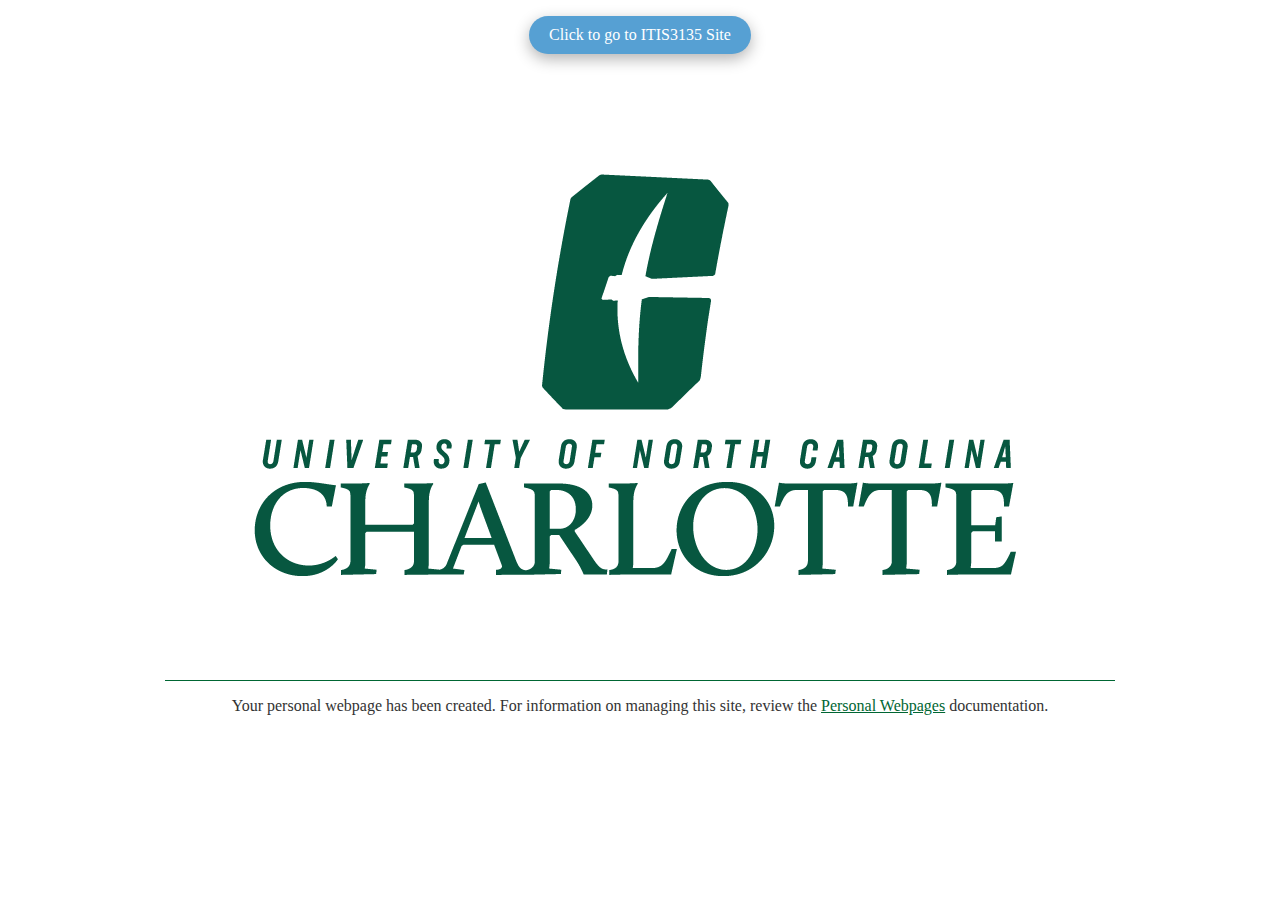
<file: Depricated/index.html>
<!DOCTYPE html>
<html>
	<head>
		<title>Personal Webpage | UNC Charlotte</title>
		<style type="text/css">
			body {
				background-color: #FFFFFF;
				color: #333333;
				margin: 0;
				padding: 0;
			}
			#page-wrapper {
				height: 100%;
				width: 100%;
				max-width: 950px;
				margin: auto;
			}
			#logo-wrapper {
				padding-top: 20px;
				padding-bottom: 10px;
				text-align: center;
				border-bottom: 1px solid #006633;
			}
			#content-wrapper {
				width: 100%;
				max-width: 950px;
				margin: auto;
				text-align: center;
			}			
			a {
				color: #006633;
			}

			
			.cylinder-button {
  display: inline-block;
  padding: 10px 20px;
  background-color: #56A0D3; /* Carolina blue color */
  color: #fff; /* Text color */
  border: none;
  border-radius: 50px; /* Gives it a rounded appearance */
  text-decoration: none;
  box-shadow: 0 5px 15px rgba(0, 0, 0, 0.3); /* Add shadows */
  transition: transform 0.2s ease-in-out;
				}

			.cylinder-button:hover {
  transform: translateY(-3px); /* Add a slight lift on hover */
			}


			
		</style>
		<link rel="icon" type="image/png" href="data:image/png;base64,
		[base64]/VwD/P1cA/z9XAP8/VwD/P1cA/z9XAP8/VwD/P1cA9z9XAEkAAAAAAAAAAAAAAAAAAAAAAAAAAAAAAAA/VwDgP1cA/z9XAP8/VwD/P1cA/z5XAO0/VwDgP1cA/z9XAP8/VwD4OFAAIAAAAAAAAAAAAAAAAAAAAAAAAAAAPlcAxD9XAP8/VwD/P1cA/z9XAP8+VwCHP1cA0D9XAP8/VwD/P1cA/z5XAEYAAAAAAAAAAAAAAAAAAAAAAAAAAD9YAKY/VwD/P1cA/z9XAP8/VwD/QFUAMD5XAM0/VwD/P1cA/z9XAP8+VwBmAAAAAAAAAAAAAAAAAAAAAAAAAAA/VgCFP1cA/z9XAP8/VwD/PlYA9VVVAAM/VwDCP1cA/z9XAP8/VwD/QFYAiAAAAAAAAAAAAAAAAAAAAAAAAAAAPlUAYz9XAP8/VwD/P1cA/z9XAN8AAAAAPlcAsD9XAP8/VwD/P1cA/z5XAK0AAAAAAAAAAAAAAAAAAAAAAAAAAD5WAD4/VwD/P1cA/z9XAPM/WABdAAAAAD5VAFc/VgCaP1cAlj5WAJE9VwBwAAAAAAAAAAAAAAAAAAAAAAAAAABDWQAXP1cA/j9XAP8/VwD/QFMANAAAAAA7TgANPVUANj1VACo7VQAePFoAEQAAAAAAAAAAAAAAAAAAAAAAAAAAAAAAAT9WAOw/VwD/P1cA/z5XAP0+VwBGQFgAQD9XAP8/VwD/P1cA/z9XAP87VQAnAAAAAAAAAAAAAAAAAAAAAAAAAAA/VwDBP1cA/z9XAP8/VwD/P1cAojtOAA0/VwD6P1cA/z9XAP8/VwD/PlYAVgAAAAAAAAAAAAAAAAAAAAAAAAAAPlcAkz9XAP8/VwD/P1cA/z5XAPk8UgAiP1YAxj9XAP8/VwD/P1cA/z5XAIcAAAAAAAAAAAAAAAAAAAAAAAAAAD5YAGM/VwD/P1cA/z9XAP8/VwD/PlYAtD9XAH4/VwD/P1cA/z9XAP8/WAC6AAAAAAAAAAAAAAAAAAAAAAAAAAA9WQAuP1cA/z9XAP8/VwD/P1cA/z9XAP8/VwCfP1cA/z9XAP8/VwD/P1cA1AAAAAAAAAAAAAAAAAAAAAAAAAAAAAAAAD9WAGU/VgD4P1cA/z9XAP8/VwD/P1cA/D9XAP4/VwD/[base64]/j5WAP4+VgD+PlYA/j5WAP4+VgD+PlYA/j5WAP4+VgD+PlYA/j5WAP4/VwDXQFgAIAAAAAAAAAAAAAAAAAAAAAAAAAAAAAAAAAAAAAAAAAAAAAAAAAAAAAAAAAAAAAAAAAAAAAAAAAAAVVUAAz9XAKI/VwD/P1cA/z9XAP8/VwD/P1cA/z9XAP8/VwD/P1cA/z9XAP8/VwD/P1cA/z9XAP8/VwD/P1cA/z9XAP8/VgDePlUAIQAAAAAAAAAAAAAAAAAAAAAAAAAAAAAAAAAAAAAAAAAAAAAAAAAAAAAAAAAAAAAAAAAAAAA+VwCPP1cA/z9XAP8/VwD/P1cA/z9XAP8/VwD/P1cA/z9XAP8/VwD/P1cA/z9XAP8/VwD/P1cA/z9XAP8/VwD/P1cA/z9XAP8/VwDfPFcAJgAAAAAAAAAAAAAAAAAAAAAAAAAAAAAAAAAAAAAAAAAAAAAAAAAAAAAAAAAAAAAAAD9XAM4/VwD/P1cA/z9XAP8/VwD/P1cA/z9XAP8/VwD/P1cA/z9XAP8/VwD/P1cA/j5WAOE/VwD/P1cA/z9XAP8/VwD/P1cA/z9XAP8+VwDlOlIAHwAAAAAAAAAAAAAAAAAAAAAAAAAAAAAAAAAAAAAAAAAAAAAAAAAAAAAAAAAAPlgAtD9XAP8/VwD/P1cA/z9XAP8/VwD/P1cA/z9XAP8/VwD/P1cA/z9XAP8+VgC6P1YAoz9XAP8/VwD/P1cA/z9XAP8/VwD/P1cA/z9XAP89VQBgAAAAAAAAAAAAAAAAAAAAAAAAAAAAAAAAAAAAAAAAAAAAAAAAAAAAAAAAAAA+WACXP1cA/z9XAP8/VwD/P1cA/z9XAP8/VwD/P1cA/z9XAP8/VwD/P1cA/z1YAEM/VwCiP1cA/z9XAP8/VwD/P1cA/z9XAP8/VwD/P1cA/z9XAH4AAAAAAAAAAAAAAAAAAAAAAAAAAAAAAAAAAAAAAAAAAAAAAAAAAAAAAAAAAD9YAHo/VwD/P1cA/z9XAP8/VwD/P1cA/z9XAP8/VwD/P1cA/z9XAP8/VgDYVVUAAz9XAKI/VwD/P1cA/z9XAP8/VwD/P1cA/z9XAP8/VwD/P1cAmwAAAAAAAAAAAAAAAAAAAAAAAAAAAAAAAAAAAAAAAAAAAAAAAAAAAAAAAAAAP1gAXT9XAP8/VwD/P1cA/z9XAP8/VwD/P1cA/z9XAP8/VwD/P1cA/z5XAIQAAAAAP1cAnz9XAP8/VwD/P1cA/z9XAP8/VwD/P1cA/z9XAP8+VwC8AAAAAAAAAAAAAAAAAAAAAAAAAAAAAAAAAAAAAAAAAAAAAAAAAAAAAAAAAAA/WAA9P1cA/z9XAP8/VwD/P1cA/z9XAP8/VwD/P1cA/z9XAP8/VwD/PlYAPgAAAAA+VwCYP1cA/z9XAP8/VwD/P1cA/z9XAP8/VwD/P1cA/z5XAN0AAAAAAAAAAAAAAAAAAAAAAAAAAAAAAAAAAAAAAAAAAAAAAAAAAAAAAAAAAD5YAB0+VgD+P1cA/z9XAP8/VwD/P1cA/z9XAP8/VwD/P1cA/z9WAPg3SQAOAAAAAD9XAI0/VwD/P1cA/z9XAP8/VwD/P1cA/z9XAP8/VwD/P1cA9jlVAAkAAAAAAAAAAAAAAAAAAAAAAAAAAAAAAAAAAAAAAAAAAAAAAAAAAAAASUkABz9XAPM/VwD/P1cA/z9XAP8/VwD/P1cA/z9XAP8/VwD/P1cA3wAAAAAAAAAAPlYAfz9XAP8/VwD/P1cA/z9XAP8/VwD/P1cA/z9XAP8/VwD+QFUAJAAAAAAAAAAAAAAAAAAAAAAAAAAAAAAAAAAAAAAAAAAAAAAAAAAAAAAAAAAAP1cA1z9XAP8/VwD/P1cA/z9XAP8/VwD/P1cA/z9XAP8/VwDFAAAAAAAAAAA/VwBtP1cA/z9XAP8/VwD/P1cA/z9XAP8/VwD/P1cA/z9XAP89VgBHAAAAAAAAAAAAAAAAAAAAAAAAAAAAAAAAAAAAAAAAAAAAAAAAAAAAAAAAAAA+VgC0P1cA/z9XAP8/VwD/P1cA/z9XAP8/VwD/P1cA/z5WALoAAAAAAAAAAD5VAFc/VwD/P1cA/z9XAP8/VwD/P1cA/z9XAP8/VwD/P1cA/z9WAG4AAAAAAAAAAAAAAAAAAAAAAAAAAAAAAAAAAAAAAAAAAAAAAAAAAAAAAAAAAD5XAI8/VwD/P1cA/z9XAP8/VwD/P1cA/z9XAPU+VgDhPlcAkwAAAAAAAAAAPFgANz5WAP4/VwD/P1cA/z9XAP8/VgD+PlYA/j5WAP4+VgD+PlYAlAAAAAAAAAAAAAAAAAAAAAAAAAAAAAAAAAAAAAAAAAAAAAAAAAAAAAAAAAAAP1cAaT9XAP8/VwD/P1cA/z9XAP8/VwD/P1YA2wCAAAIAAAAAAAAAAAAAAAAAAAABPFcAJj5UADo9VwAyPVcAMj5XAClAUwAoPFIAIjtVAB4zVQAPAAAAAAAAAAAAAAAAAAAAAAAAAAAAAAAAAAAAAAAAAAAAAAAAAAAAAAAAAAA+VQBCP1cA/z9XAP8/VwD/P1cA/z9XAP8/VwD+PFUAMwAAAAAAAAAAAAAAAAAAAAAAAAAAAAAAAAAAAAAAAAAAAAAAAAAAAAAAAAAAAAAAAAAAAAAAAAAAAAAAAAAAAAAAAAAAAAAAAAAAAAAAAAAAAAAAAAAAAAAAAAAAAAAAAEJVABs/VwD9P1cA/z9XAP8/VwD/P1cA/z9XAP8/VgCOQFAAEACAAAIAAAAAAAAAADtTADQ+VgBzPlcAZz5YAFo+VQBOPlUAQj1VADY+VwApQFIAHAAAAAIAAAAAAAAAAAAAAAAAAAAAAAAAAAAAAAAAAAAAAAAAAAAAAAAAAAAAVVUAAz9WAOw/VwD/P1cA/z9XAP8/VwD/P1cA/z9XAP8/VgD4PlgAYwAAAAAAAAAAP1YAmj9XAP8/VwD/P1cA/z9XAP8/VwD/P1cA/z9XAP8/VwD/PFMANwAAAAAAAAAAAAAAAAAAAAAAAAAAAAAAAAAAAAAAAAAAAAAAAAAAAAAAAAAAPlcAxT9XAP8/VwD/P1cA/z9XAP8/VwD/P1cA/z9XAP8+VgC0AAAAAAAAAAA+VwBnP1cA/z9XAP8/VwD/P1cA/z9XAP8/VwD/P1cA/z9XAP9AVwBkAAAAAAAAAAAAAAAAAAAAAAAAAAAAAAAAAAAAAAAAAAAAAAAAAAAAAAAAAAA/VwCZP1cA/z9XAP8/VwD/P1cA/z9XAP8/VwD/P1cA/z9XAPdAVQAYAAAAAD1ZAC4/VwD/P1cA/z9XAP8/VwD/P1cA/z9XAP8/VwD/P1cA/z5XAJMAAAAAAAAAAAAAAAAAAAAAAAAAAAAAAAAAAAAAAAAAAAAAAAAAAAAAAAAAAEBXAGw/VwD/P1cA/z9XAP8/VwD/P1cA/z9XAP8/VwD/P1cA/z9YAHoAAAAAKlUABj9XAOs/VwD/P1cA/z9XAP8/VwD/P1cA/z9XAP8/VwD/PlcAxAAAAAAAAAAAAAAAAAAAAAAAAAAAAAAAAAAAAAAAAAAAAAAAAAAAAAAAAAAAQVUAPz9XAP8/VwD/P1cA/z9XAP8/VwD/P1cA/z9XAP8/VwD/P1YA5kBVAAwAAAAAP1cArz9XAP8/VwD/P1cA/z9XAP8/VwD/P1cA/z9XAP8/VgDvKlUABgAAAAAAAAAAAAAAAAAAAAAAAAAAAAAAAAAAAAAAAAAAAAAAAAAAAABAWQAUP1cA+j9XAP8/VwD/P1cA/z9XAP8/VwD/P1cA/z9XAP8/VwD/P1YAfQAAAAA/VwBqP1cA/z9XAP8/VwD/P1cA/z9XAP8/VwD/P1cA/z9XAP9AUwAoAAAAAAAAAAAAAAAAAAAAAAAAAAAAAAAAAAAAAAAAAAAAAAAAAAAAAAAAAAA/VwDeP1cA/z9XAP8/VwD/P1cA/z9XAP8/VwD/P1cA/z9XAP8/VwDzPFoAIkJXACM+VwD9P1cA/z9XAP8/VwD/P1cA/z9XAP8/VwD/P1cA/z1WAFwAAAAAAAAAAAAAAAAAAAAAAAAAAAAAAAAAAAAAAAAAAAAAAAAAAAAAAAAAAD5XAK0/VwD/P1cA/z9XAP8/VwD/P1cA/z9XAP8/VwD/P1cA/z9XAP8+VwC8QEAABD9XANQ/VwD/P1cA/z9XAP8/VwD/P1cA/z9XAP8/VwD/PlcAkAAAAAAAAAAAAAAAAAAAAAAAAAAAAAAAAAAAAAAAAAAAAAAAAAAAAAAAAAAAP1YAej9XAP8/VwD/P1cA/z9XAP8/VwD/P1cA/z9XAP8/VwD/P1cA/z9XAP8/VgB6P1YAhj9XAP8/VwD/P1cA/z9XAP8/VwD/P1cA/z9XAP8+VwDFAAAAAAAAAAAAAAAAAAAAAAAAAAAAAAAAAAAAAAAAAAAAAAAAAAAAAAAAAABAWABAP1cA/j9XAP8/VwD/P1cA/z9XAP8/VwD/P1cA/z9XAP8/VwD/P1cA/z9XAPo/VwCBP1cA/j9XAP8/VwD/P1cA/z9XAP8/VwD/P1cA/z9XAI0AAAAAAAAAAAAAAAAAAAAAAAAAAAAAAAAAAAAAAAAAAAAAAAAAAAAAAAAAAAAAAABAVwBkP1cA9j9XAP8/VwD/P1cA/z9XAP8/VwD/P1cA/z9XAP8/VwD/P1cA/z9XAPM/VwD8P1cA/z9XAP8/VwD/P1cA/z9XAP8+VwC8KlUABgAAAAAAAAAAAAAAAAAAAAAAAAAAAAAAAAAAAAAAAAAAAAAAAAAAAAAAAAAAAAAAAAAAAAA/VQA5P1cA4j9XAP8/VwD/P1cA/z9XAP8/VwD/P1cA/z9XAP8/VwD/P1cA/z9XAP8/VwD/P1cA/z9XAP8/VwD/P1cA3zpRABYAAAAAAAAAAAAAAAAAAAAAAAAAAAAAAAAAAAAAAAAAAAAAAAAAAAAAAAAAAAAAAAAAAAAAAAAAAAAAAABAVQAYPlcArD5XAMQ+VgC4P1YAqz9XAJ8+VwCTPlcAhz9YAHo/[base64]/[base64]/VwD7P1cA/z9XAP8/VwD/P1cA/z9XAP8/VwD/P1cA/z9XAP8/VwD/P1cA/z9XAP8/VwD/P1cA/z9XAP8/VwD/P1cA/z9XAP8/VwD/P1cA/z5XAPk/VwClQFkAFAAAAAAAAAAAAAAAAAAAAAAAAAAAAAAAAAAAAAAAAAAAAAAAAAAAAAAAAAAAAAAAAAAAAAAAAAAAAAAAAAAAAAAAAAAAAAAAAAAAAAAAAAAAAAAAAAAAAABDWQAXQFcAsD9XAP8/VwD/P1cA/z9XAP8/VwD/P1cA/z9XAP8/VwD/P1cA/z9XAP8/VwD/P1cA/z9XAP8/VwD/P1cA/z9XAP8/VwD/P1cA/z9XAP8/VwD/P1cA/z9XAP8/VwD+P1YApkBZABQAAAAAAAAAAAAAAAAAAAAAAAAAAAAAAAAAAAAAAAAAAAAAAAAAAAAAAAAAAAAAAAAAAAAAAAAAAAAAAAAAAAAAAAAAAAAAAAAAAAAAAAAAAEBZABQ/VwCbPlcA+T9XAP8/VwD/P1cA/z9XAP8/VwD/P1cA/z9XAP8/VwD/P1cA/z9XAP8/VwD/P1cA/z9XAP8/VwD/P1cA/z9XAP8/VwD/P1cA/z9XAP8/VwD/P1cA/z9XAP8/VwD/P1cA/j9YAKlCVwAjAAAAAAAAAAAAAAAAAAAAAAAAAAAAAAAAAAAAAAAAAAAAAAAAAAAAAAAAAAAAAAAAAAAAAAAAAAAAAAAAAAAAAAAAAAAAAAAAAAAAAD9XAIk/VwD3P1cA/z9XAP8/VwD/P1cA/z9XAP8/VwD/P1cA/z9XAP8/VwD/P1cA/z9XAP8/VwD/P1cA/z9XAP8/VwD/P1cA/z9XAP8/VwD/P1cA/z9XAP8/VwD/P1cA/z9XAP8/VwD/P1cA/z9XAPs+VgCxQFUAGAAAAAAAAAAAAAAAAAAAAAAAAAAAAAAAAAAAAAAAAAAAAAAAAAAAAAAAAAAAAAAAAAAAAAAAAAAAAAAAAAAAAAAAAAAAAAAAAD9XALU/VwD/P1cA/z9XAP8/VwD/P1cA/z9XAP8/VwD/P1cA/z9XAP8/VwD/P1cA/z9XAP8/VwD/P1cA/z9XAP8/VwD/P1cA/j9XAOo/VwD+P1cA/z9XAP8/VwD/P1cA/z9XAP8/VwD/P1cA/z9XAP8/VwD+P1cAuTpdABYAAAAAAAAAAAAAAAAAAAAAAAAAAAAAAAAAAAAAAAAAAAAAAAAAAAAAAAAAAAAAAAAAAAAAAAAAAAAAAAAAAAAAAAAAAD9XAJk/VwD/P1cA/z9XAP8/VwD/P1cA/z9XAP8/VwD/P1cA/z9XAP8/VwD/P1cA/z9XAP8/VwD/P1cA/z9XAP8/VwD/P1cA3j9WAIY+VgD+P1cA/z9XAP8/VwD/P1cA/z9XAP8/VwD/P1cA/z9XAP8/VwD/P1cA/z9WAHkAAAAAAAAAAAAAAAAAAAAAAAAAAAAAAAAAAAAAAAAAAAAAAAAAAAAAAAAAAAAAAAAAAAAAAAAAAAAAAAAAAAAAAAAAAEBXAHs/VwD/P1cA/z9XAP8/VwD/P1cA/z9XAP8/VwD/P1cA/z9XAP8/VwD/P1cA/z9XAP8/VwD/P1cA/z9XAP8+VwD9PVcAbEBXAGc+VgD+P1cA/z9XAP8/VwD/P1cA/z9XAP8/VwD/P1cA/z9XAP8/VwD/P1cA/z9WAKYAAAABAAAAAAAAAAAAAAAAAAAAAAAAAAAAAAAAAAAAAAAAAAAAAAAAAAAAAAAAAAAAAAAAAAAAAAAAAAAAAAAAAAAAAEBWAFw+VgD+P1cA/z9XAP8/VwD/P1cA/z9XAP8/VwD/P1cA/z9XAP8/VwD/P1cA/z9XAP8/VwD/P1cA/z9XAP8/VwDUQlIAHz5VAGY+VgD+P1cA/z9XAP8/VwD/P1cA/z9XAP8/VwD/P1cA/z9XAP8/VwD/P1cA/z5XAMRAQAAEAAAAAAAAAAAAAAAAAAAAAAAAAAAAAAAAAAAAAAAAAAAAAAAAAAAAAAAAAAAAAAAAAAAAAAAAAAAAAAAAAAAAADxYAEA/VwD7P1cA/z9XAP8/VwD/P1cA/z9XAP8/VwD/P1cA/z9XAP8/VwD/P1cA/z9XAP8/VwD/P1cA/z9XAPxAVwCMQGAACD5VAGY+VgD+P1cA/z9XAP8/VwD/P1cA/z9XAP8/VwD/P1cA/z9XAP8/VwD/P1cA/z9XANM8WgARAAAAAAAAAAAAAAAAAAAAAAAAAAAAAAAAAAAAAAAAAAAAAAAAAAAAAAAAAAAAAAAAAAAAAAAAAAAAAAAAAAAAAD1ZAC4/VwDwP1cA/z9XAP8/VwD/P1cA/z9XAP8/VwD/P1cA/z9XAP8/VwD/P1cA/z9XAP8/VwD/P1cA/z9XAO1AVwBMAAAAAD5VAGY+VgD+P1cA/z9XAP8/VwD/P1cA/z9XAP8/VwD/P1cA/z9XAP8/VwD/P1cA/z9XAN48WgAiAAAAAAAAAAAAAAAAAAAAAAAAAAAAAAAAAAAAAAAAAAAAAAAAAAAAAAAAAAAAAAAAAAAAAAAAAAAAAAAAAAAAAEJXACM/VwDgP1cA/z9XAP8/VwD/P1cA/z9XAP8/VwD/P1cA/z9XAP8/VwD/P1cA/z9XAP8/VwD/P1cA/z5WANU6UQAWAAAAAD9WAGU+VgD+P1cA/z9XAP8/VwD/P1cA/z9XAP8/VwD/P1cA/z9XAP8/VwD/P1cA/z9XAOdBWAA3AAAAAAAAAAAAAAAAAAAAAAAAAAAAAAAAAAAAAAAAAAAAAAAAAAAAAAAAAAAAAAAAAAAAAAAAAAAAAAAAAAAAADtYABo+VwDNP1cA/z9XAP8/VwD/P1cA/z9XAP8/VwD/P1cA/z9XAP8/VwD/P1cA/z9XAP8/VwD/P1cA/z5XAJwAgAACAAAAAD5YAFo+VwD9P1cA/z9XAP8/VwD/P1cA/z9XAP8/VwD/P1cA/z9XAP8/VwD/P1cA/z9XAO4/VgBNAAAAAAAAAAAAAAAAAAAAAAAAAAAAAAAAAAAAAAAAAAAAAAAAAAAAAAAAAAAAAAAAAAAAAAAAAAAAAAAAAAAAAENRABM/WAC3P1cA/z9XAP8/VwD/P1cA/z9XAP8/VwD/P1cA/z9XAP8/VwD/P1cA/z9XAP8/VwD/P1cA/z5ZAFYAAAAAAAAAAD5WAFY+VwD9P1cA/z9XAP8/VwD/P1cA/z9XAP8/VwD/P1cA/z9XAP8/VwD/P1cA/z9XAPU+WABjAAAAAAAAAAAAAAAAAAAAAAAAAAAAAAAAAAAAAAAAAAAAAAAAAAAAAAAAAAAAAAAAAAAAAAAAAAAAAAAAAAAAAEBVAAw9VwCiP1cA/z9XAP8/VwD/P1cA/z9XAP8/VwD/P1cA/z9XAP8/VwD/P1cA/z9XAP8/VwD/PlcA+TtVAB4AAAAAAAAAAEFWAEc+VwD9P1cA/z9XAP8/VwD/P1cA/z9XAP8/VwD/P1cA/z9XAP8/VwD/P1cA/z9XAPs/VgB6AAAAAgAAAAAAAAAAAAAAAAAAAAAAAAAAAAAAAAAAAAAAAAAAAAAAAAAAAAAAAAAAAAAAAAAAAAAAAAAAAAAAADNmAAU+VwCMP1cA/j9XAP8/VwD/P1cA/z9XAP8/VwD/P1cA/z9XAP8/VwD/P1cA/z9XAP8/VwD/PlYA4VVVAAYAAAAAAAAAADtVADw/VwD8P1cA/z9XAP8/VwD/P1cA/z9XAP8/VwD/P1cA/z9XAP8/VwD/P1cA/z9XAP4/VgCRSUkABwAAAAAAAAAAAAAAAAAAAAAAAAAAAAAAAAAAAAAAAAAAAAAAAAAAAAAAAAAAAAAAAAAAAAAAAAAAAAAAAACAAAI/VwB1P1cA+j9XAP8/VwD/P1cA/z9XAP8/VwD/P1cA/z9XAP8/VwD/P1cA/z9XAP8/VwD/PlcAwQAAAAAAAAAAAAAAAD1XADI/VwD2P1cA/z9XAP8/VwD/P1cA/z9XAP8/VwD/P1cA/z9XAP8/VwD/P1cA/z9XAP8/VgCpN1sADgAAAAAAAAAAAAAAAAAAAAAAAAAAAAAAAAAAAAAAAAAAAAAAAAAAAAAAAAAAAAAAAAAAAAAAAAAAAAAAAAAAAAA/WABdP1cA8z9XAP8/VwD/P1cA/z9XAP8/VwD/P1cA/z9XAP8/VwD/P1cA/z9XAP8/VwD/QFYApAAAAAAAAAAAAAAAADtZACs+VwDtP1cA/z9XAP8/VwD/P1cA/z9XAP8/VwD/P1cA/z9XAP8/VwD/P1cA/z9XAP8+VwDBOlEAFgAAAAAAAAAAAAAAAAAAAAAAAAAAAAAAAAAAAAAAAAAAAAAAAAAAAAAAAAAAAAAAAAAAAAAAAAAAAAAAAAAAAAA+VwBGP1YA7D9XAP8/VwD/P1cA/z9XAP8/VwD/P1cA/z9XAP8/VwD/P1cA/z9XAP8/VwD/PlYAlAAAAAAAAAAAAAAAAEJXACM/VwDhP1cA/z9XAP8/VwD/P1cA/z9XAP8/VwD/P1cA/z9XAP8/VwD/P1cA/z9XAP8/VwDaO1UAHgAAAAAAAAAAAAAAAAAAAAAAAAAAAAAAAAAAAAAAAAAAAAAAAAAAAAAAAAAAAAAAAAAAAAAAAAAAAAAAAAAAAAA8VwAvP1cA5D9XAP8/VwD/P1cA/z9XAP8/VwD/P1cA/z9XAP8/VwD/P1cA/z9XAP8/VwD/PVcAiQAAAAAAAAAAAAAAAEBSABw/VgDSP1cA/z9XAP8/VwD/P1cA/z9XAP8/VwD/P1cA/z9XAP8/VwD/P1cA/z9XAP8/VwDwPlUALQAAAAAAAAAAAAAAAAAAAAAAAAAAAAAAAAAAAAAAAAAAAAAAAAAAAAAAAAAAAAAAAAAAAAAAAAAAAAAAAAAAAAA3WQAXP1cA2j9XAP8/VwD/P1cA/z9XAP8/VwD/P1cA/z9XAP8/VwD/P1cA+j5WAPU/VwDwP1cAigAAAAAAAAAAAAAAAD1VABU/WAC9P1cA/z9XAP8/VwD/P1cA/z9XAP8/VwD/P1cA/z9XAP8/VwD/P1cA/z9XAP8/VwD7PVUASwAAAAAAAAAAAAAAAAAAAAAAAAAAAAAAAAAAAAAAAAAAAAAAAAAAAAAAAAAAAAAAAAAAAAAAAAAAAAAAAAAAAABAYAAIP1gAwz9XAP8/VwD/P1cA/z9XAP8/VwD/P1cA/z9XAP8/VwD/P1cAwT9XAGE9WABUQFkAKAAAAAAAAAAAAAAAAEBAAAg9VQBgPlYAsT9XALs+VgC0PlYAsT5WALE+VwCtP1cApz9WAKc+VwClP1cAnz5WAJ0/VwCbQVUAMwAAAAAAAAAAAAAAAAAAAAAAAAAAAAAAAAAAAAAAAAAAAAAAAAAAAAAAAAAAAAAAAAAAAAAAAAAAAAAAAAAAAAAAAAABPlcApD9XAP8/VwD/P1cA/z9XAP8/VwD/P1cA/z9XAP8/VwD/[base64]/VwD/P1cA/z9XAP8/VwD/P1cA/z9XAP8/VwD/PlcA/[base64]/VwD/P1cA/z9XAP8/VwD/P1cA/z9XAP8/VwD/P1cA/[base64]/VwD/P1cA/z9XAP8/VwD/P1cA/z9XAP8/VwD/P1cA/z9XANk9VgA7QFAAECpVAAYAAAAAAAAAAAAAAABAUAAQP1YAeT9WALs/VgCxP1cAqj5XAJk9VwCNPlYAfz5WAHM9VwBkPlYAVj1WAEdBUgA7O1kAKzMzAAUAAAAAAAAAAAAAAAAAAAAAAAAAAAAAAAAAAAAAAAAAAAAAAAAAAAAAAAAAAAAAAAAAAAAAAAAAAAAAAAAAAAAAM00ACj9WAOc/VwD/P1cA/z9XAP8/VwD/P1cA/z9XAP8/VwD/P1cA/z9XAP8/VwD+PlcA7T9XAI0AAAABAAAAAAAAAABDWgAiP1cA3z9XAP8/VwD/P1cA/z9XAP8/VwD/P1cA/z9XAP8/VwD/P1cA/z9XAP8/VwD/P1cA/j5VAE4AAAAAAAAAAAAAAAAAAAAAAAAAAAAAAAAAAAAAAAAAAAAAAAAAAAAAAAAAAAAAAAAAAAAAAAAAAAAAAAAAAAAAAAAAAD9YAMM/VwD/P1cA/z9XAP8/VwD/P1cA/z9XAP8/VwD/P1cA/z9XAP8/VwD/P1cA/z9XAM5DXgATAAAAAAAAAABGXQALQFcAyD9XAP8/VwD/P1cA/z9XAP8/VwD/P1cA/z9XAP8/VwD/P1cA/z9XAP8/VwD/P1cA/z9XAIEAAAAAAAAAAAAAAAAAAAAAAAAAAAAAAAAAAAAAAAAAAAAAAAAAAAAAAAAAAAAAAAAAAAAAAAAAAAAAAAAAAAAAAAAAAD9WAJI/VwD/P1cA/z9XAP8/VwD/P1cA/z9XAP8/VwD/P1cA/z9XAP8/VwD/P1cA/z9XAOo+WQBCAAAAAAAAAAAAAAABP1cAmz9XAP8/VwD/P1cA/z9XAP8/VwD/P1cA/z9XAP8/VwD/P1cA/z9XAP8/VwD/P1cA/z9WAK9VVQADAAAAAAAAAAAAAAAAAAAAAAAAAAAAAAAAAAAAAAAAAAAAAAAAAAAAAAAAAAAAAAAAAAAAAAAAAAAAAAAAAAAAAD5YAGM/VwD+P1cA/z9XAP8/VwD/P1cA/z9XAP8/VwD/P1cA/z9XAP8/VwD/P1cA/z9XAPo+VgB/QEAABAAAAAAAAAAAP1UAXT9XAP8/VwD/P1cA/z9XAP8/VwD/P1cA/z9XAP8/VwD/P1cA/z9XAP8/VwD/P1cA/z9WANNAYAAQAAAAAAAAAAAAAAAAAAAAAAAAAAAAAAAAAAAAAAAAAAAAAAAAAAAAAAAAAAAAAAAAAAAAAAAAAAAAAAAAAAAAADtVADw/VwD2P1cA/z9XAP8/VwD/P1cA/z9XAP8/VwD/P1cA/z9XAP8/VwD/P1cA/z9XAP8/VwDCQ1kAFwAAAAAAAAAAQlcAIz9XAPc/VwD/P1cA/z9XAP8/VwD/P1cA/z9XAP8/VwD/P1cA/z9XAP8/VwD/P1cA/z9WAONAVwAsAAAAAAAAAAAAAAAAAAAAAAAAAAAAAAAAAAAAAAAAAAAAAAAAAAAAAAAAAAAAAAAAAAAAAAAAAAAAAAAAAAAAAEJXACM/WADjP1cA/z9XAP8/VwD/P1cA/z9XAP8/VwD/P1cA/z9XAP8/VwD/P1cA/z9XAP8/VwD2P1YATQAAAAAAAAAAQEAABD9XANI/VwD/P1cA/z9XAP8/VwD/P1cA/z9XAP8/VwD/P1cA/z9XAP8/VwD/P1cA/z9XAO4/VgBNAAAAAAAAAAAAAAAAAAAAAAAAAAAAAAAAAAAAAAAAAAAAAAAAAAAAAAAAAAAAAAAAAAAAAAAAAAAAAAAAAAAAAEBVABg/WADGP1cA/z9XAP8/VwD/P1cA/z9XAP8/VwD/P1cA/z9XAP8/VwD/P1cA/z9XAP8/VwD/P1cAv0BAAAgAAAAAAAAAAD9XAI0/VwD/P1cA/z9XAP8/VwD/P1cA/z9XAP8/VwD/P1cA/z9XAP8/VwD/P1cA/z9XAPc9VwBtAAAAAQAAAAAAAAAAAAAAAAAAAAAAAAAAAAAAAAAAAAAAAAAAAAAAAAAAAAAAAAAAAAAAAAAAAAAAAAAAAAAAADdbAA4/VwCnP1cA/z9XAP8/VwD/P1cA/z9XAP8/VwD/P1cA/z9XAP8/VwD/P1cA/z9XAP8/VwD/P1cA+z5XAF4AAAAAAAAAAD5WAEo+VwD5P1cA/z9XAP8/VwD/P1cA/z9XAP8/VwD/P1cA/z9XAP8/VwD/P1cA/z9WAP4+VgCPKlUABgAAAAAAAAAAAAAAAAAAAAAAAAAAAAAAAAAAAAAAAAAAAAAAAAAAAAAAAAAAAAAAAAAAAAAAAAAAAAAAADNmAAU+VgCIPlcA/T9XAP8/VwD/P1cA/z9XAP8/VwD/P1cA/z9XAP8/VwD/P1cA/z9XAP8/VwD/P1cA/z9XANA7VQAeAAAAAD5VACE/VwDcP1cA/z9XAP8/VwD/P1cA/z9XAP8/VwD/P1cA/z9XAP8/VwD/P1cA/z9XAP8+VwCwQFAAEAAAAAAAAAAAAAAAAAAAAAAAAAAAAAAAAAAAAAAAAAAAAAAAAAAAAAAAAAAAAAAAAAAAAAAAAAAAAAAAAAAAAAA+VwBnP1cA9z9XAP8/VwD/P1cA/z9XAP8/VwD/P1cA/z9XAP8/VwD/P1cA/z9XAP8/VwD/P1cA/z9XAPg+VgB8M2YABUBQABA/VwCtP1cA/z9XAP8/VwD/P1cA/z9XAP8/VwD/P1cA/z9XAP8/VwD/P1cA/z9XAP8/VwDTPlgAHQAAAAAAAAAAAAAAAAAAAAAAAAAAAAAAAAAAAAAAAAAAAAAAAAAAAAAAAAAAAAAAAAAAAAAAAAAAAAAAAAAAAAA9VgBHP1gA7D9XAP8/VwD/P1cA/z9XAP8/VwD/P1cA/z9XAP8/VwD/P1cA/z9XAP8/VwD/P1cA/z9XAP8/VwDbQFgANFVVAAM+VwB7P1cA+j9XAP8/VwD/P1cA/z9XAP8/VwD/P1cA/z9XAP8/VwD/P1cA/z9XAP8/VwDvQVcALwAAAAAAAAAAAAAAAAAAAAAAAAAAAAAAAAAAAAAAAAAAAAAAAAAAAAAAAAAAAAAAAAAAAAAAAAAAAAAAAAAAAAA+UwAlP1cA3z9XAP8/VwD/P1cA/z9XAP8/VwD/P1cA/z9XAP8/VwD/P1cA/z9XAP8/VwD/P1cA/z9XAP8/VwD+P1cAvzNNAApAWQBIP1gA7D9XAP8/VwD/P1cA/z9XAP8/VwD/P1cA/z9XAP8/VwD/P1cA/z9XAP8+VwD9PVcAWAAAAAAAAAAAAAAAAAAAAAAAAAAAAAAAAAAAAAAAAAAAAAAAAAAAAAAAAAAAAAAAAAAAAAAAAAAAAAAAAAAAAABGXQALP1cAyz9XAP8/VwD/P1cA/z9XAP8/VwD/P1cA/z9XAP8/VwD/P1cA/z9XAP8/VwD/P1cA/z9XAP8/VwD/P1cA/z1XAIpAWAAgPlYA1T9XAP8/VwD/P1cA/z9XAP8/VwD/P1cA/z9XAP8/VwD/P1cA/z9XAP8/VwD/P1YAkQAAAAAAAAAAAAAAAAAAAAAAAAAAAAAAAAAAAAAAAAAAAAAAAAAAAAAAAAAAAAAAAAAAAAAAAAAAAAAAAAAAAAAAAAABP1cAnz9XAP8/VwD/P1cA/z9XAP8/VwD/P1cA/z9XAP8/VwD/P1cA/z9XAP8/VwD/P1cA/z9XAP8/VwD/P1cA/z9XAO49WABgP1cAnz9XAP8/VwD/P1cA/z9XAP8/VwD/P1cA/z9XAP8/VwD/P1cA/z9XAP8/VwD/P1cAogAAAAAAAAAAAAAAAAAAAAAAAAAAAAAAAAAAAAAAAAAAAAAAAAAAAAAAAAAAAAAAAAAAAAAAAAAAAAAAAAAAAAAAAAAAPlYAVj9XAPw/VwD/P1cA/z9XAP8/VwD/P1cA/z9XAP8/VwD/P1cA/z9XAP8/VwD/P1cA/z9XAP8/VwD/P1cA/z9XAP8+VwDdP1gAej5WAP4/VwD/P1cA/z9XAP8/VwD/P1cA/z9XAP8/VwD/P1cA/z9XAP8/VwDgQVMANwAAAAAAAAAAAAAAAAAAAAAAAAAAAAAAAAAAAAAAAAAAAAAAAAAAAAAAAAAAAAAAAAAAAAAAAAAAAAAAAAAAAAAAAAAAAP8AAT9XAGk/VgDnP1cA/j9XAP8/VwD/P1cA/z9XAP8/VwD/P1cA/z9XAP8/VwD/P1cA/z9XAP8/VwD/P1cA/z9XAP8/VwD/P1cA3z9WAPg/VwD/P1cA/z9XAP8/VwD/P1cA/z9XAP8/VwD/P1cA/z5XAPE+VwBmVVUAAwAAAAAAAAAAAAAAAAAAAAAAAAAAAAAAAAAAAAAAAAAAAAAAAAAAAAAAAAAAAAAAAAAAAAAAAAAAAAAAAAAAAAAAAAAAAAAAADNmAAU/VgBNPlcAzj9XAP8/VwD/P1cA/z9XAP8/VwD/P1cA/z9XAP8/VwD/P1cA/z9XAP8/VwD/P1cA/z9XAP8/VwD/P1cA/z9XAP8/VwD/P1cA/z9XAP8/VwD/P1cA/z9XAP8/VwD/P1cA/D5WAItAVQAMAAAAAAAAAAAAAAAAAAAAAAAAAAAAAAAAAAAAAAAAAAAAAAAAAAAAAAAAAAAAAAAAAAAAAAAAAAAAAAAAAAAAAAAAAAAAAAAAAAAAAAAAAACAgAACOlAAIz9WALI/VwD9P1cA/z9XAP8/VwD/P1cA/z9XAP8/VwD/P1cA/z9XAP8/VwD/P1cA/z9XAP8/VwD/P1cA/z9XAP8/VwD/P1cA/z9XAP8/VwD/P1cA/z9XAP8/VwD/P1cAqjtOAA0AAAAAAAAAAAAAAAAAAAAAAAAAAAAAAAAAAAAAAAAAAAAAAAAAAAAAAAAAAAAAAAAAAAAAAAAAAAAAAAAAAAAAAAAAAAAAAAAAAAAAAAAAAAAAAAAAAAAAAAAAADNVAA8+VgCPP1cA6D9WAOw+VgDpP1cA5z9YAOM+VwDhP1cA3j9XANw/VwDXPlcAzj9WAMM/[base64]

		" />
	</head>
	<body>
		<div id="content-wrapper">
			<p><a href="itis3135/" class="cylinder-button">Click to go to ITIS3135 Site</a></p>
			<!-- Add your webpage content here -->
		  </div>
		  
		<div id="page-wrapper">
			<div id="header-wrapper">
				<header>
					<div id="header-container">
						<div id="logo-wrapper">

							
							<a href="http://www.uncc.edu">
								<img src="data:image/png;base64,
								iVBORw0KGgoAAAANSUhEUgAAA2AAAAJACAYAAADrSQUmAAAACXBIWXMAABYlAAAWJQFJUiTwAAAgAElEQVR4nO3dzXUbx5434PZ77gI7eiKQJgLpRiAiAuvusJMcwZUjMB2B6Qgs7bi7VAQgIxgpghEjGHHHnd7TUsGGmt1Ad1d1oT+e5xydmStTINDoj/rVx79++PLlSwEAAMDw/[base64]/HGgA6qw26+dFUZwXRfFj+M83NT/24eFq+9kBBIB2fvjy5YtDBcBfVpv106Io3hZF8aLnUbkriuJT5e/KkPah5meFOgAWRQAD4C+rzboc8bouiuJsZEdFqANgFgQwAL5abdYXRVH8uqCjURfqPrUNeg9X27qgBwAHCWAAC7farH8MUw5/WvqxSOBjCGz7PtT8XW3Qe7ja1o3oATAjAhjAgoVCG2X4euY8GKX7DtMsb4zKAYyfAAawUKvN+nVRFJcjXO9Ff+W0ypdG0gDGSwADWKDVZl0Gr3/77mepHDV7/nC1rU5xBGAEBDCABQnrva4jSswzDeVatHOVHwHG5//5TgCWIaz3+iR8LcKzML0UgJERwAAWIKz3+h/rvRblVfjeARgRUxABZixMOSxHQl75nhfrn4pyAIyHAAYwU6vN+mlY76XE/LKVRTmeWg8GMA6mIALM0GqzPg/7RwlfnDXsGwbACQhgADOz2qzfFEWxtd6LPc9Wm/VbBwTg9ExBBJgJ671o4eeHq60gBnBCAhjADFjvRQeKcgCckAAGMHFhvde1KYe0pCgHwAlZAwYwYdZ70cPXohxhyioAmf3DAQeYHuu9svpYFEU5WvRiRp/pWTh/bNQMkJkpiAATY71XVuV0vZdhlHGOfnm42l4u46sEGAdTEAEmxP5eWZXhqzzeT2f8GX8P5xQAmQhgABNhvVd2b0K1wLkHlOswqgpABgIYwASsNutymtjvvqts9vfLejnzz3oWQpiiHAAZCGAAIxemiP3b95TNu134Wm3WLxcy4lhOabVBM0AGAhjA+KlUl8/tw9V2/3jPffRr30+rzfpiPG8HYJ4EMIDxe+47yuJjTeBaUgAr/[base64]/Hq621wdeecnFN3buHq62n8bxVgDmRQADGC8BLL2PD1fbpnVfO9Z/Gf0CGIwABjBeAlha98dGt8LeV6YfCmAAgxHAAMZLEEjrdYtpdaYfflO3LxoACQhgACOkAEdyx9Z97QhgRVE0bEwNQAICGMA4mX6YTrnf10XLVxN8vx0vAAYigAGMkwCWzqH9vv6y2qzL0a+ziX22IVj/BTAgAQxgnASwNH5p2u+rhumH3whgAAMSwADGSQGOeLcPV9vLDq9i+uE3AhjAgAQwgJFRgCOJ+y77ea0263LE8cm4P1IeCnAADEsAAxgf0w/jXbQoOb/P9MNvbsfwJgDmTAADGB8BLE7XqYeFAPYX0w8BBiaAAYzPU99Jb52mHhbfph8+tebuLwIYwMAEMIDxeeE76a3r1MNC8Y3vCGAAAxPAAEYkFIOgnz5TDwvTD//WoWQ/AD0JYADjIoD112nq4R4jYN8owAGQgQAGMC4CWD+/9Zh6uCv5fzaSz3BqRr8AMhDAAMZFAOvu7uFqe9Hz35p++DcBDCADAQxgXASw7vpOPSwEsO8IYAAZCGAAIxHKoZsO1837h6vtTZ9/GI73kxO+9zG5V4ADIA8BDGA8jH51U+759Sbi3yu+8TfhCyATAQxgPASwbi77FN7YY/rh33qNIgLQnQAGMB5GZNqLKbyx43j/zQgYQCYCGMB4PPVdtBYz9VD5+ccEMIBMBDCAEVht1j8qCNHa7cPV9jryNUw//Nt95FROADoQwADGwfqv9mKnHhamH37H6BdARgIYwDgIYO2861t2fieMNj7L+7ZHTQEOgIwEMIBxEMDaSTH6Zfrh94yAAWQkgAGMgwB23B+J1iqZfvg9678AMhLAAMbBlLjD7hONfhUC2PcerrZGwAAyEsAATmy1WRv9Oq7cdPlz7IuEY63a5N9ux/JGAJZCAAM4PQHssHL06zLRaxn9+p7RL4DMBDCA07MB82FJRr8CAex7AhhAZgIYwOkJBc1Sjn4VjvUjAhhAZgIYwOmZgtgs2ehXWP91NtD7nCQFOADyE8AATihsCiwU1DP6NSwFOABOQAADOC2jX82uE679KmzA/IjRL4ATEMAATksAa5Zq36+dF4lfb+oEMIATEMAATksAq/fu4Wr7KdWLrTZr0w8fS3Z8AWhPAAM4LSXo66Vc+1VY//XYw9X2ZmzvCWAJBDCA0zIt7rHbAarzCWDf+zimNwOwJAIYwImEsug8lnr0qxB0H7H+C+BEBDCA0zH98LG7h6vtdcoXFHRrCWAAJyKAAZyOYPDY2wFe0/TDxwQwgBMRwABORwB7bIjphwLYYwIYwIkIYACnYwri994l3nh5RwD73t1AxxmAFgQwgNN55th/J/n0w7D+6yz1606c0S+AExLAAE7AxsCP3A20L5Vpno8JYAAnJIABnIbph98bYu1XYfphLQEM4IQEMIDTEMC+l7T0/B4jYI8JYAAnJIABnIaRmb+9f7jafkr9oqvN+kfr7B4b4lgD0J4ABnAaRsD+ZvQrn9ulfFCAsRLAAE7jieP+l6ECmFHGx0w/BDgxAQwgMxUQv/N+wD2pHOfHBDCAExPAAPIzNe5vyff+2uM4P2b9F8CJCWAA+Vn/FTxcbQeZfrjarJ/[base64]/ZvohwEgIYAB5qYA47PTDQsitZfohwEgIYACZrDZrIzPfDDYCttqsnwq5tYyAAYyEAAaQzxLXJt1X/vfHgcvPW//12EcBDGA8/uG7AMhmruGgbOB/DlP/dqNPd0VRvHm42g493bDKKOP3/iiK4mLg0AtABwIYQD5zDAe/PFxtL/f/IkwD/HyiRv91CLqvTvC7Y93VrNX6XDN6Vft3D1dbo1wAE/DDly9ffE8AGaw267Jx/WRGx/qPh6vtmxG8j0dCCHwd/gx1zHcjf/s+1Pzdp5pg9cm+XADLJIABZLLarOd2w/[base64]/Qte9Jj3+z8+IEn/XQf74tiuKNkAYwXgIYwHDmEMD+vdqsy8Z8+efHyn97vvd35chM9kqJIXhdRwSouXkR1uzNZfNvgNkRwACGM5dG8J9tfmi1WZejTxfhf+7C2aeHq+2QRTx+FL4emfq0V4BZE8AAhlMdMZq7cvRlW/mMtwNXUZzLRtcALIQqiADDEQ6+TV0kr1vHG2C8BDCA4cxhDViszwO/vpD7mE2zAUZMAAMYjrVJnIIABjBiAhjAAEJ1PoaXvQz8BExi6wCApRLAAIaxtAIcjMfQ0z4BiCCAAQzD2qSBGWWsZxNmgHETwACGYQRseI7xYx/H9oYA+J4ABjAMozPDE8AeU4ADYOQEMIBhKEE/[base64]/RfARAhgAGkZActDqPueTZgBJkIAA0jrheP5iFHB4QlgABMhgAEwNKOCwzMFEWAiBDCARKx1amQEbGBK0ANMhwAGkI6RnnpDHBdTPf+mBD3AhAhgAOkY6aknLAFAIIABpGMErMFqs3ZshnMz1w8GMEcCGEA6RsCaOTbDsf4LYEIEMIB0njqWjZIFsNVm7Th/TwVEgAkRwADSeeJYNkoZmgSw79kDDGBCBDCABIzKHGUK4kAerrYCGMCECGAAaQhgh6mEOIy7OX4ogDkTwADSEMCOWG3WRsHSM/[base64]/sf4LYIIEMIB4AkE3AlgaKiACTJAABhBPIOjm5ZTe7IjZAwxgggQwgHgCWDdPVI5MwggYwAQJYADx7AHWnVGwSA9XWyNgABMkgAFEMJLT2+uJvu+xuF/6AQCYKgEMII4A1s8z5eijGP0CmCgBDCCOENGfaYj9Wf8FMFECGECc545fbwJYf0bAACZKAAOIYwSsv59MQ+zNCBjARAlgAHGMgMVRjKMfI2AAEyWAAXBKAlg/RsAAJkoAA4jzwvGL8kwp/+7sAQYwXQIYAKdmFAyAxRDAAHpabdbWf6UhgHVzO6U3C8D3BDCA/lTwS+PJarNWkh6ARRDAAPozApaOUbD2bqbyRgF4TAAD6M8IWDo/[base64]/AtjwjIIBMDsCGABjZhRsz8PV9mY0bwaAXgQwgH5eOG5ZGAUDYFYEMADG7q1v6CubMAPMgAAG0NFqs1aCPq8XNr7+SgEOgBkQwAC6U4I+P2vBisL6L4AZEMAAuhPA8itHwV4v7UNXXI/q3QDQiwAG0J0piKex5FGwPx6utjZhBpgBAQyAqXiy2qyXGMLePVxt34zgfQCQwD8cRIDOFIQ4nTKILGkkqAxfS596CTArRsAAmJKzciRsId/Yb8IXwPwYAQPozsbADO3nh6ut/[base64]/Nv3MAm3RVG8DeEZADoTwABGYLVZ/[base64]/3cLW9qfm58meeV/7688PV9kPk7z+v/NWHh6vt55bv9dPD1fZTxO+u+0ydXrPt8ev7833fwxFR31vDcauKPjdavI/XRVGU58/Tvb8uv7vrh6vtdcLfk+TcrznXu+j0+1ab9dPKcSkOndtN32nsuZlSeI8vM33ndcfvkMHP92O63B/rvu9U3/Vqs959R/uvX97Ty9d/23R/7/F7st6HepwTVY3Pto6/s/Z1Gp4DnX/n0A6cH9fhOh7k/R54TiY9Rm3u80PfV8N5szvO+5/5QzjGyX7/EG2atr8n5rvr2PasXoc57isnf6acymICWLjpPan83Q81P1ee/NvK370riuJ1318cLqjqa/4rvKc6b4uieLb3978URXHZ9/eH9/575e9+K4riosNrlL//ReXv6o7fTnljOtv73/cdw1Pb93DIb+FG3Ffd9/bIarO+D9/lRUxQrnndl+EzV8/bIhyHV6vN+mP5/Sa6gaU6948eswNuw8O0rfJn/6z87KFzuzyer2o+4ygC2GqzLt/3m8q1szPEd/624zUVdS9MpHofeB8aYXXKY/nr3t93Pb8eCQ2atw3XZemn8vxbbdZvHq62bxN85Jc153jd+9rdh95ENrTLY/bviH+/7nE91Z2H/2y4f9c9B/47hJuTa3l+XJYdayk7U/ZUn707fb6XWqEx3ebZWIR7xmXKRnbolLg4cJ6W58e/V5t1eb2/TBQ827YhY9Wd3/8V8ZrV7+nQ87F6Hf4R7gcpXNQ8e4sU9+SpWtIUxOqF87Hh5+pOhNhGdV3qP3TCPav879gbV13wGazBGYJD9QGQ4kHTpaFYJHggH+t13jkLN5YPIWxHC6Ne/znwEN8pz5WbRL+37jztdO5Hjn4VPc71up+vfQ+h0VD3AOjSETGY1Wb9NoSFusbTvqG/80OSdTBEqN4HDp1z1c8XdU8I1+W2xXVZfod/hp+P1fY72t2HPkWeG1HnVc9RgUef8UCDve5nx3Bedj0//pPo/Kj+/qb7R2wH6L4u943ynPyfVJ81hK+blp0EL8K9MsVnb9uGjFW9v91HjH7VXcuHru/qcUpyXe3N6mDPIgJYQ6Ow6cSqu7HEBqDWF0HDBRP7+4cIlYfUXWhRAaznDTT2uHVtnJ6Fm33M9J3d+Xq0x7vye1P0tNe9766NqdgHXacHTUMjrek91DUA3o2h8RZGvurCYZNU3/mxhmLVqacf1p2jZwcCx6NpbRG/+3nH67IIISy2U6JrIDqLbHTGBLC7nv+uS+M2V0O4kx737SKcH1HPi4pDjdwknYNBn3M6xbVQ1MwQOuZZ7L2y4f6S/LnRcM3G3HNP3fm/U9cpv3hLGQHrEqqiRwFq1F28TaM5db17sSM5KXoMuzTEqw+BuwRTLfo8PIb43o45SzCi0vTv34fpA3UNjmdh5DFG3Y2567kX+5Dv03tePR6PHs7hwVY3leLko1+hAfZrw3++DX/ua/7bs5he5Z6NoVOH1abGatNnqZ6PMQ2Kpmngd+E7agoCsVN4+jTQzyJ+b0xDqfP50aWDtGNnam5N95Ld+dEUTpPcg8I97qdMn7lvaIz6rOH7b/qMh+6VP0WOCg/RMV8ndQd83evVdlgN1Pm/Y/SrxlLWgHW5eOoW6A8yklLeTGqma1R//23k7y5y9hgOOP2w7ubwx6HXTjCyUfc713v//24eerXB3/tmExrjdeH8n3vnYbm+5LrmQXQeeay7TANq8rYmRD2vWYN42/Aw7nOtfah+B+XDpPLe69ZVjWL0q6GhXDYiznefITSu3jZ85317d+t6W98der0RLJZuakTVNSh+rPnOe33fB67LXx6utpd7P/e6ZhQktlFcvb/cVUZzn4ZzqO4+1KnBG47ZuuY/Xda8ft3P9eks7NLrn6sh3ElovNadHz/vrwMMI93VzpZU619yNnLrvofqs/F1zbnfdRlBVV2H08ewzuvrtb03RbHueuh7rmQZAWv4PTEd8E33y/OaYzFE53/ujoFJWUoAa9Wz3/DAThFWmobLzxsaq/uiLvIT9BjWPQSGmh6XtMrRvoZz4bb6+1abdfm//6/yczE9yHXf17uahu9lzU0tdvQpOqiHh+B351fDFJubhN/dh5rpe9VGXd2DexRrvxq+85f733n5ICyLOtR85zHTl+rOl8GuqUS6jICl7Eyru6+92w9f4fXfhu/pWIdAK01TnxruQ/9b+bku07R27/9z3Sh03TWc8Dzp0rgdZQBrOD9+qxZhebjaXoSQvn+v7ToNuMt7GEr1O7uvOR+uV5v1p+rna+h4jvmML/c70sK98iKsod6X+l45RDsqxTKAY69XhPtldUR/iM7/osV5mXIK7qQsdgpiww0g+UV2ZH53XaMh9SLIwR5YDZ+tbvphqgp9VUMGyVa/LzRYUo4oxtyAe/[base64]/FXuRDNn6/e+0Bpx8WDb3ZQz54u6wFrJsiNLTU32vqxb/7hm40HSvEUTfSNZbKh60fuIkWsO/L1ahI6dAob/X4pKyA2OVYpbyWYhpkqULS0J1fUcd2JHsIdXk+DdHjXx3hrzt+qX5vl/Mh5ffVpXMy9fMs1zM+WTvnSOd/XYdV8gqI4XfsdwzcjWTEehRmH8BGUAHxYKNpvwHWcMHEXgQ5ewwHmX6YoQe2Tqub/UDfWVXTd/hb5U9M2B1yAe6gjaYwCll9IH79PKFTYMyjX10aFanvT6foOOit4T6wr3qdVM/pmHBZPVZ1C/0bfzZiLUWr+8vAI9hDB7Au52H1Z09eAbHL8yn8bPV+lOJZNtYAlvIe0+X3JjtnMz3jd1K2c45939V7RurO/6KmTXgzgVkW2SxhDViXPbCGmJLT5iL40PSzCRqKqRq/bf7NXKYfFh0qAqZuFN/ULNIuN9+9rKwJukm8l9uQ09FyNPQ/VBo2u++lWuDifkRrv4oE61/6NipOcU3FOrbG8dgIWMpjVXuND1BJrO3o0JCNxNTrUv7ScQR4rFNmTxIMdkJA+O4eW1YdDpsgD+FUnZOxxznHyFtvA3SiHJsx8VcBpwFDZrVj4Dp8N4svylEsZApiVAMnwZSc6mtWG5/nDf9/MVABkL6N34MPuobph01lm7vK2QO107YiYN2oX+/3Fs63uu8o1ca7TQaZjpaxoV/9bp6EB1q1V+9yRKNfxdwbFYlV33P1/vikso9OdaSh7/d+ym1MHm3K2vBzdY2tVKPMQwafLh2kYz1nu1zDdTMXYmeJVJ9B78P/PTRKG6Pt5607J1MXlMhRLTPF9ixtpL53HLtfnh/42ejO/7qOgQk8Y7JawghYl5tj27ViXTxqAFZKch+6CGIvgJy93HU3qVTrv07x4D1aETA08Ot244/93G9qKjjtNlc9H2jNw1CjVLm+u7pjUm3Y3CfsFEilS/BN2aiYYgGOpvvj/rl7HqqvPbofRfWZ4SUAACAASURBVHQojGnq06PvOxSZqdvEO9V1lmJ7iiZdev3HOmrb+roMjdrUI/BN0w8/JCj7XufoOqXQ9qi716acMn1oau+j4hOJpwEP8QxO/Xuqr/e20vb82mEVjssQnf/VjoGPoULlox/sWyV26pYQwNo+xJLPoW94gF6HG/ButOhs7+Sr/vwQBUCGCi51F1uqh2Pdd7OtuZDLG3LfamN/aTgXfgylbXeahtGbqjK1FqaPvKtpVO1C2MuUxRIGDuqnGgErakL0ZYp9TRIb09qipnP/w0iOW/W9fQjn0qMA1mLmQRddRh5T3nPrXqt6H6ob5S3COsdU39mQ+0jWfcY/V5t1dS+1JmMIYCcLhg2jDKk6PptUZ7rcVc7Jpw0dAuWShF7vreM04LpzKvVaqiHCQuo2aPW+8CEch/2/b7pfDjX9sEl0u22KlhDA2jZahggrtcO6Yc+W/cb7bh1Y9SYTe5EP/WB4vjc1rvqQTrH3107bxcODFY0In6+6NqtO3aa6nT1cbV+HgFkXwsrw+XN1j5kIQwb1LI2TcF0d+pHRjX6NbW1RzWbZO+uRTB1p6qDaH4U+b/jZlFN5ikxTEOsaZM9a7O+VbJ1jhn0kowpDjKRq55AjhMdUnzd3BzoAo6ewN5wPOZ6No5oGPFCHVLLz6MCaruqoaFMAizp/T9QxMDmzXgPWsdEyxDqjpo3tHm2+3FBJKfXvT/Ga+3ZBpW6T25QXW9t9IoYctWnj58TV/crj+kfDf/4zrLtLYcjzZMjy9lWHejnHOPrVpVFRdxxTNioOGcvUkLo1XdV76bNwL60bLeury3SmR8c1YkS8b6/wm4SzD4bu/Y+ZIjeWqp1DjhAeU1dlrsmhCqJt9Q3Mf/Qd/Qq6TJlO1mnQdhpwIinPo6Y1XdXzY3esUnf+Pyp+tdc2UoY+mHsRji4XzxA9fU29sNX3cN4wrzr2RK2rgNi3x/DQsRhs+mHHvY9OFcDKHud/JRyR+svD1ba8kf3c8J/fVooO9DVkkZNcvYfFgWt7jGu/ilNtQHtkf5iqIb+v1hrWdH1o2Aj9eao9bbpMZxpg6lPX+1AZSNaJ70O5N/Lv4uTTDxueT1mul4aZJ0OPMnT9zu5Dx2TszJC6ayFHsZYsAWyAkea2nf/PwnWYuvO/2ibcPy+VoQ/mPgUxdsPA2OkNtTuLl69bmS71pK6Ee+TvLmoav71fs2mKV8NDIGVjty5g3DbcUIecknfITWTv3kFlgyoc++q6iLNwrOtGILsY5CGTuffw0GuPcfSrGNnaoiZj6a2s3gf272U3NevAqqNWKatFDr5NQNA1gF0PMCVvyIDRFFibyuxXp2OP4dw8ZWXGuvv+/u8eoghH183gPyTqEOgyAyDldZirWFHqmSK1nf+hCMbHyv3x0XkU0/nf0CZU/bDGEgNY04k1RBW4QxuBVhdDVgPYEAVAhugxHHr6Yd13eDlk4Kk7Fx6utn8dz9Vm/aHyM6k2uGwUQtjTmrn2KaYhDjVKlTuA1Z3fYx39Kk7YuK9rRP3RcN2OJbjWdmYF1XOqrrc9ZQnqHBUQazf3fbjanu/9zOfKzwyxTcUQHZM7de+3DJGPrtdKkYedsVZAbNrH7HXN8/Ii4nhW7/33oQLoofcWq25q2w97n/G6sr49VQDsMrX3aJXGDnIF7NTLAA7dL6sdVtX7ZewU2ro24Ztw/hcNYfN8iSFt7gGs1c1xiCpwDQ/Q/cbMTeWmkrrHIFfj99EeJIlHG7KWy255LlQrrx1bFJ/Ew9X2ItzE9s+Vs1Cavtf5MvAo1cmm5+y5HunoV9GwtqjpvjP02qIhRk9SOtSZVX3f1ftu6mqROaY+tbkPVUc4hghgQ26ifqp9nVLqEtBfpgokDaMMZwOVnd93bJ3Sh2p14PIZE7MkoeM04NqOi76/O2OFy6EDWPV+uV+46FA7tY+6TuEsbaSpmfsasLYNnCFu7sfWdB17MMde5ENXryrCZxx6DvogGwR3+X0131XdNga9Gz/lQ2O1WX+p/Gn6jHXHN6anc8iGTe7pOWPdJ+iRhvPlUKOi1c+2NJnjtKexqmG4px8KBqmrRXYZAevbmGkbwPadJVoT+lWGfSS7vP5YA9ip9vHrtaaq45rq6r/tc04WCToGTnUN1r7eQBv5J2vntOj8P3bO9X5Gh/OrbdG0xZttAOvSwBmoQXJwF/IWF1fq318M8MCq2wcrdQAbsge2Tt+HTEwI6vKAaruFQltDBvVc02AP/b6xjup0WdMwdO/[base64]/8ndWfl0XOyocNhiKmxTccuZVsuy/NkgHbOwc7/YKj7Zd26xOp5OernTU5zXgNW96B4dCMPD85HIzkJAlCbfWiaqhQNUQAkRY/hpyPDy6lHv+oevEOPaBydClA+ZGoqQqZ+yDRNFanrYUo6xSJRBcRTNPSb9j6ZikfvPxzHuulGQ64tGpvqcam7lx06HinvGV/3Gav5/XXXZdKpjzXncuqR+KpB7g1Bl/NwSuds03MgZWGYutGvl9Xws9qs3xzYXL2Ptt9DtcreEMVAzqvtjXCvrDs2OSqgxkjdzmnT+X9TU1X0q4ipj3UdA2/rtiAol1tU/irZ1OkpmW0Aa2gklw/PN7sqSyF81YWG9wneQpudxauLIXeGKAAydI/h/QABrC6EnDdUxCp9SlDy9tFUl4afS/mQqftunpSfsyy8sfuL1Wb9tm7KS2RnQd0oVYpe7lM0mk65IWpXdcfiVVlhs3J/ukz8nU8xgB3dJDRsk3HX0EEU8/mq13npMjxHvl4noaFbrU5aRN4Pq5/jUedFKCl9P2AlxCFHnmLX9YzlnK2ec2fhPv0mfD+7DpS6xm7fZ9WjLWsaRp5SP/PbrlNKXaSq7nO8Lisu7n7/Xlvu0Sh04gqIzwdof6QuVtWm87/p+RHT+V8XftsejyFGSUdv7lUQ39Xc+H4PF9DnA6M5KcpWV1+77oJqugiSFwDJ8MAaotpc3Q3wxYFKT7cxe4F1rAhYLUXf+yETHtTva0Zifw1VDz+FY1F3vvZu5A08SpX1HBxgI8tBhcBQ17gv70+/1zTs9sXcn04xqhyrTWfW7u8fHbPIUdC3NaMIr0JYrvv+du76bpXRcXPfISshDrnu6lTVJVO7rulE3Z0fh67h2z7rAxtGGbrcD2JGGtquU6qrhPi873rI8jqq6Wgo//9t+Puh2nJ11+FPDWvfi9De7NP+SL1c5Oj98kCHVcrphx9j9hNbgrlXQWy6+M4OXLDvY6cf1j1A614zPMzqeuljG44nCWADvGbnDZEH+H1NN5C22xm01XSuPgkNobrz9b5vNaxgyPMkd9WysVZJO6SpJ7U4cH/6OECjYrIVECvqrv/YDoW3BxqahzpdYhajd+0I2pekEmKGTdS7hMwxj4BdHpgl0XQNx9y3Y/fd7PWM6riv6BBTY5vulYfacreRM2K6vueUI20x11qbzv+m39F3XeLruumHfV5rSWYdwEL6/rnDP/mYqIpL9QF4aFi3rtGQugBI0+9J5X6gjZG77mkS2zvbpXFadzx7B7AQ0Lucq+VD/DyyR3rIhk3uRtPkAli4Zv7o8E8+hrUeMd/5FNfJVe8DTd9r03So3sKxfnmkul3Vz5GdeFEdQYlGwYZe/1J3HrYurDCWcza8jy5tht19u8/o1481oy8xU+y66NKmSH5OhmnZ7zr8k48JKkV2Lafe93mTbKS5bed/kPJ+WXesD7UJu9xPZ2vuI2BF6AH515EQVJ4Mvz1cbZ8PtP7l0Ek9RAAbqvHbdGySh6+GHrdjYo9blzUPbfeTa63luVqEXv3eUzr2DDkdrUsDK4WsG3anEhYo/9zigfQuNNxir+MprZPr1PMezq/qcYy+74XXPW8xmlb+938mWIfapSNoqKpzQ4+UdjkPR121M3Sk/LPFtRR7345ZYxOr9YjlUJUQH662ZdD97ci9Mklbrud+aZ1/3wAjzdk7/3t2DCx+amLphy9fqsVI5ivMn34ebiafw0nwaaD1S9Db3rn6PNxUb8I5ez2xyn605P40fmGa8cvQwfB07zu6sd6BA+eH+3Yie9UOn1bulR/CdeheySQsKoABAACc0uynIAIAAIyFAAYAAJCJAAYAAJCJAAYAAJCJAAYAAJCJAAYAAJCJAAYAAJCJAAYAAJCJAAYAAJCJAAYAAJCJAAYAAJCJAAYAAJDJPxzoYaw26/OiKJ6GP8+Lovgx/P9POvzCu6IoPoX//0NRFJ/D/y7/fH642n6YyvFgGXbn/cPV9q2vHMZjtVn/GJ5Fu+fReXhzXZ9Lt+H/7p5JN+Uz6eFq++nIvzupcG/68HC1/ey0bCccs0ff7e5cerja3oz47Y+Oc5B9P3z58sUBiRRuRi/Dg628wJ5l/PW7kLb/MOwdzlabdfkwfp3+bf71sN9XHq+zoijePVxth/idna0269ehQZLarvFTVf6u87E3XuqEc2V3zpf/98Xej/33GD/TarO+GMHbaLLfmJnEQ3qg+0XTtbK7X7x/uNq+TPw7Zyd8N+d7f7qErD7uwzn89c+YOghXm3V57vxP+J/34XlZ7HVo8neHcbF3rZX+9XC1va4cz/J82tYcz107hL87OqrHc70fXMOxrGsfLcH+5951BK2XEuyNgPUUHm4vQ+MjZ+CqehL+7Bq/vxbf3l/5fz7uh7JwczzWU/l09xoZXWf+fYe8rgSJod1N8YG12qzfFEXx+4EfKY/jGMNO7nO7i+/eW801/CEEszE1GE9xvzC62iAEjdfh2TR04KoqG5g/hT/le7kL5+11tQF/Avudamd79/ic9/qpqrvf7HeQOJ7dVDsmzkf+XMpqSaOqAlgHeyNdb04cutravcfvboqhYXcXGnOn7km+HcHD+ZTeTHQ6wpsj/32sAWxqHl3D+w3bMNKwpB7npd8vHtkbhXx9gtB1SPleXpV/wjlbfm+XJ+pAqBtRpYWGkUzHs5970w8P+jji95acIhwtlA+41Wb9NvQE/TmR8HXMk73h8VNaciN9ko3JMGXiWEPvyWqzNk1sGLuG7X+Kovi/8t60oGMt1AfldRieS/8betDHFL6qyvf27/K9rjbr63APyWmpU7xi3Tb8+yGm6S+BdfuHLWo6sAB2wF7w+t/Q4Dnr/WLjVDfUW14Af2Tqibgd4XDz2/DQuc/wuy4z/I4htF3zM4p1fRW/HWhUTNXXMLbarD+FNYw5lfeLd5nuFx8t+v8reN2ENTivRvCWuiqnKG7Lz5AxiAkM/TQ1iE017Kfu/nUT7qF3U/gAA1tUQFWEo0aYangReuxifNytu9pdeE0NiL0KVfuVqp4P3Kv5aHFtzXs6D9MuXw4QQH8ec7W8sJ5i99lTj3rePVxtJ9coCOfE/3X4J/811ikXA3+/p3QXprZmHV3dm6J9vsT7xdDCVMPL3RqrCLuiCTeVIhRfizdVQtGuMMN5pZBASu+GnIrd457F3357uNp+N+pcKWhCNwfvYRnaXGO3mAIchQD2WOhBvow48d+Hue7XKR4oe5WsXiZ48Fa1rlQXbgxvwp9UN4XRNs6rQqPkImHP3x8PV9tj66hGp0XxjapfHq62ox/pC9fZxURHFJqU96LXp7jGln6/SC1U74xZqL9bg/U2pjrhgEU+ylB4McS9olKxj24eNYjDdOf/OI69/LPL9Rfaoxcjn16c0iirJw9FAAtCA+xtzwb2XbhIkoSuJnuLrVM0asrFoJ3XgIUH8E2C3z/JUtJhSmqKRnqnG/FYlNPcuu5lN6WRvoTn99GtFcLv+nFvdCF1B0sRGrbnpzrXln6/iBWO39uIEdr3ofBF8l7lEGxeJ+60KKcHv0z5HO3RabTzcVfopu8+Z6vNOqaB1Xt7lr19SGNHox91ekR0Buwfz87bbCQI0ic/ng9X2x96/v4U7Y7BngV7x+d5ROdMrzbplAlgf/fovO1xUd2FXrus02ISTZEs11/1mn+fqEdxEiMjdcL6i5iRsEneaCK+90lNK0hwfpdrlXpVCQs9nqm3QrgPU7xOMn1v6feLviKCQxGCzJscwXuA0eP7EMKS3DN6NF5vw3M9+vdHBLDe95CG99FnJKX2OVUWUenYWfQ+nItRIxuR95EhjmfXmVJR76HHca86uOQkpdCmvujYcdS7TTpViy/CsdqsL8NwepcL6T40CJ6eolFT9hyF6WvriIWbvR/M4cEUW6RiyvN8Y7/zqS407VvgYYzFOBqF8/[base64]/A8UQgrv4frE4XhmHN+EZtzhnD8oed6r9/CSMPJi5SE2Rn/SnTOvooJYSHQtnGydZIn8LLld/OondNy24CTrjvNKVxvbZ+NKZ4pU2w7vWk5A2JRe4AVSwxgEQ+5n6vlWMdiL4S1nuaT4OYY8+8nXcksQSNnip8/tmLj5Co+jkW4Vp8matA+OdFmxjHn/OwrH0YWKxndsymMfKTqOIgJYW1GfH9ZUPgqQgdym+NZd0zaHM/XCzueH1qO8iwuYBR/t5eO3p+WuMfjogLY3kOu00LUULFu1FMTOvbEnLoXZdG7wU/tRhPWDsWWwX12wulvk7fXyZKiQfvvDiMDYzDrB3OC8DXKZ1NomPadIl/1KqzX7urYPef90oq7BEc/[base64]/7hm+fplKwYjEo7d/dhxJP/[base64]/nsJ6pT7XDu6leQ+G8/S3BS521KSJxpGLf5cJHa4ojoaDumju0/suU5sPHc8kjrW2Ygjg34Qb8a8ePdT/1nuEji2AXudiR7o4U3+i7se6LiRWAGKsUvfdtSkqTWLiuuu4/ufN6ysEhdGym6IT6qcXG4k3T5Yx+HVfXIG66Xxj9+qbxulxihb8aTSFrsQVKZhvA9opudDWXecxNDzmjX7R1qKc9phfeKFi8FA/0M+vA8op4LhWhwtwcGnKvE60He3vk/G3q6DH6dTgUNDWImwKtMHtY387KWTkQshbbJp3zCNhFj/n1tzPqyWm6uQpgHHWk+MZt5DQ4ASxSiypmbdkaIK8+lXiLOVWYC+duis9yduR1ms5tozWHNbUR6gLtveP5l6ZQr811mAA2J2HqYZ8pHkuYx+xmQBuHQtLbyv/t6kmL6UMc51qekHDO960oOqtRm1BEJEUHwqE97eoC2PuFVz5so+m+Urdm8dpo4jcH1ta7Tx8mgM1MnyHxdzObp1t7UpuLTEtNAex+b5Q45lwSwOJpSE5L36ladxMvCtUk1R5cj47NgYp9RmuOe3RfOVDQxPTD4EBHgAB22GKfY/[base64]/[base64]/YLQk5hp6aerQyQhgw4vpYFjSzIwUz+Gf3EuAqZhFAAvrVvpUUrpXFQn+0mf0azcN8bbnYTR1qL/YxqZ734DC9No+FXl3lvT9pJpq6V4CTMJcRsD63nT1AEO74hvHGoOmIeYXs37u1oa0g+s7K6NYyvTDnfBZU0xDbNqvCmBU5hLA+j7oBDD45tA11KYn/jqiAfXswCaWNIsJYMoBDy8mgC3x2ZRixM8IGDAJkw9goeHWd5qHEszwTafqh1VhfVhMA8ooWHd9A9jHJW9+mUOYfti3+EYhgPV2pjMHmII5bMTcu8dLIwSOFt/oMlWtbEC96nlIXwth7YUGfp+qr4XjnEXM6Fex0M7BVM/j8towvRZOJBTDeR7+fLbVU705TEHsO+f7LvH7gKnqVXyjKqwT63tdnYWtJGinb8fTex1PWUStRVrS+q+dMIqeYlNmewvCCaw268vVZv2lKIr/K4piWxTF7wk6o2ZryQFMDxmLd6T4xn2PaUFRJemX/n100Oehdu9hOLzQ+xtT/TBFCJmqFMFTIQ44Dc+XDiYdwCLn2Vv/BUeKbxzY+6tJTDnpn6zfOC5i0/mXPb5PuosdgVly52CK57K9wOA0Yta9Ls7UR8BiHnQaIpBo+uFOWC8W04OvB+24PhUMfzH1MJvYEZgldw6m+Owxo49AD6vN2shzR1MPYDG95aYgsmhHim/cRTTYYxbcCmAHrDbrNz1Gv949XG1TbXTLcdYg9WdmCrAIUw9gMYlbAGPpokrPHxATwJ6EYEhFmHLddfSrDF9CbV6x02gXO1KZaoqsqcyQnRGwjqYewMz1JrvQEJ60I8U3iphiGqER9T7i+AhgFaGww3XHOfbC12mYAhfnNsFrCGCQl/Z4R1PfB8yDbpqerzbrqb73HyNHeMbiUMP8fYe9v5q8PRLwDnlVTrVTMOKbEL5uOk49/O3hattnrRgRwncFsDSmXnc0h42YmZ7ffWcnl7T4RlW5J9hqs76PqIr0OnIa5CyE0dbrDuGrPOZvbHx5Mhoh8crOnxdT/xAwMuUeXUN2arr3dTTZADaHaWBwCkeKb9yHDZVTKF/nVc/XebP0ALbarC/CcWgbYu9CqXmFDJgy67MhPTPGRmbKI2CmekA/g45+7bmMCGBlMY7nSwsTYQrby1Bso8uUwz/Kf2PaJgCMnymIsCAtim8kG3Uqw9Nqs77ruWlwEUZ/plhE4seOe6I8DX/Oe0y9Ko/va3t8jYaZGQActeQApkoSS3Qo0HxMUHyj6jJizd/LckRogqM65VSP7cC/4z4c20ujXqNiZsY4mIYLjNrUy9DHEMBYoqH2/moSs57sTEn6Rh/KKofCFzzmugDGzhRETuVu4outJ1el61jxjciwVKscUVtt1rcRx+vNTMr+p2akZb6eL3kzZmAw7wZ8ng4962N2lhzA7Np9Oh/L4z/lXsrVZv1lBG+jq0OjX9cDfh9vIwLYs3Ld2gBTI6fuWdgrbfGl+kcmxXkqXMdJsZEzzM2gG/NPeG/XkzEFkVOwyW5mLYpvDDnKdB1G2Pp6c6rjNnIX4XtlPFIEsKV/p7GFTDxb4DEzSUZmygEsdpFt38psMEWHer7uhqyiF8J2zPTGKVZCzOHMQ3WWlh7AYkcAFeAARm+yASzFCErHUtEwZbn2/moSVYwjrF+bknK6xw+H/hRF8VuCz/OinIo4sWMzZylGX5Zeyl4AA2Zv6lMQ7yL/vQDG7B0pvlHkCGAPV9vryOt1SqNgH9vMtS+rGIb1kLFMRRyJRBuHn4UNuZfqWeTnFsCA0Zt6AIudby+AsQSHwsD7jAUuYkbBfppQyOgyCpIiWJ4NUcGS3mLWO+4schQswTV+p2APMAVTr4L4IbIc+ORKiUMXLYpv/DShio5lWLkYwftIphwxWW3W5VTEXyNfs6yKeBFG1Tit2OdSEToHl1iKPjaAKd8PTMLSR8CKCa4tgS7mVMBilsU4Ek5F/HW1WS99/dAYpJgCt9TZGbGfWwADJmHqASzFzVYAY87mFFqezLhwTqrvSVXE00sRwJY6OyO2A8FUXGASJh3AEi14frnwBc/MVIviG1M011GwD4mqIn6dipjgdegvSRGIhc7OiAlgH+0vCSfzW8MfnYINpr4GrAi73sf0Fp6FUTAnCXMzx7Dyqiy7PseGVjkVMTS6Y6vAlVMRrxN1UNFRWNd3H54tJftGsAAADjNJREFUMc6XNKIT1qvGdBh5hsOJWH/c3dSnIBaJHlBOHGalRfGNKZvzxsymIs5DiufS0kbAYqcXO+eByZjDCFj5oPs98jW+ri15uNpawMtctNmc92OijWP7eB4xQlCGlMsTve9BqYo4G+Wz5FXkhymfS88XNJIZEzjfm34ITMnkA1i558dqs/6YYNrOhX3BmJFDIynl9KhyGt/JeoxXm/XbiAbqszk3TE1FnIWyY/DPBB/kdcvOlDmIef4a/QImZQ5TEItEN98XStIzB6vN+vWR0aWThq8g9vfPvVFqKuKEhdGY9wk+wZyn2/4lPHv7joiXmy+rfghMylwCWKqb7yynNbE4x0a/Tt5YCdN97yJeYtbVS1VFnIUU19lZ6FCZu5jP6PwGJmcWAaychpiot/[base64]/Nl5dSHRJmrezQKu9v1T9z/9yzCmCJR8FerTZrN3im5NhUnjFWCruOXCeziCpxKaciGt2PE45f07OhboQ5VcfgHEfB+n6mW5UPYTbKzuFt5c/sB0HmNgJWJO4V+30hFaiYuBbFN96H3vhRCQVBYhpSZ0vYPiJMRfwlwUs9sW4mWtPo111dgZtw3f2R4Pe+mNPzKGL0635BHS8wa6FDq25P0NnvXzm7ABYaKikedjt/CmFMwJSKb1QpxtHCw9X2MtEIv6mIPfUY/dq5SFQR8XIOI5jhM/Tt4b4YY2cS0Euf++kszHEErAgPu5g9hqqEMMbu4N5fY56uk2BPsJ/mXoxjz+tEDXlTEftpGv0qDvXYhpGxFLMzzmYygnnRc+Pl29ARAUzckQ4tI2BTFB52qQPTn3NaE1aW2l9t1h8W1HCdrRbFN6ZQKcwoWAuh5z9FA9xUxI6ONBaKYz22oWJfqhHMyU67Ddu8/LvHP72f+95/sDBNHVr3YTbbrM11BGzXq55yKmIR1oRNvuc4BMmbUO1RGd/pOxY+ptBjLIC1ZCriyRwa/SpaNhhSjmBOrvMsPDv7XusvR7SJPBBh6aNfxZwDWPHtgfgmUfnmfeViwZspbtZcPrDDRqG/7zUkXqj2OF0tim98nMJ6iQR7gj1ZWJgwFTGjcJ0duk+2OnfDeZ6is6C8f19P8Lu7DB1/Xf08pj0MgWiHpiEv4lqfdQALzhM1VPaVD5D/WW3Wk5nCE97rh4bGul7w6ToWnqe0XsIoWEumImZ3bM1S6wZDWI+ZYnbGpParDFOl66qdHfPOhsswH6FD69A0ZAFsDsKUhSFCWOnX1Wb9acw97+VDr3yP5XttmmurpO+kTXHvryaxe4K9WtJojqmIeYRjcyw4dGowhNkZ7xN8gPKcH304CWvW/uzxT8vw5fkE83Ks48gUxLkIc/OHCmFlD/K2nNo3pkbMXvD688heK+fm1U9Ti+Ib76b03SbYE6xYYGdCqs87xelsg+uwZqlPg+F1oinyow5hYbp+n/c36fClwBU8FjpjfjpwaD4upU26iABWDB/CijC1bxsqC74+RWMmrPG6WG3Wn1sEryLMq+/b07DYHvMRPViPNU6mOG0n9j0vaj1jmIr4W4KXOhv4fJlquHvb4j7aq8GwNztjtiEsdEre9Cg5P4eRLwEM9rTs0FrE6FexpABW5AlhRZiXX4afT6Fi4sshw1gIXW/K4FcUxf8emGpY9XPkvPolP1xOXoClRfGNuykuWk+wJ9iTRHv2TabIzsPVNtW+hz8NWJBnikWLLo/01O70bjAMEMJuxjKSGa7D7ULDVzHFc37kTJOOO6fGUIzrusX9YDHFdhYVwIp8IawIJ1m5buA/RVH8X3gwXoRA1ju8hP27Xodw9ymErt87VpaKCl+hV/NYr/CcjWEvmmMN5SkvWo997ymKSsR8x6fowUvVYP099R5TIRAc6iwYnRC+2u5VFdVgSBzCyuP84dRVesPx67Pm65cZrfmyZ1laMefF6CsBHxOu6T6bl3916mrIYYS+zXNgMSNg/xjBe8iuDGEhBN30LInbx4v9k2+1WRd7C+jLE65pCsvTvT+xoacMnW8SVJSKbeBOdn5vOG/6VPLaif7sLSoIFRMPYNdhJLevr6Ngfc/z0MEQExiyn9/lyOFqs75NFHTKzp3zhBthxjaosz2Q96bItBn52ol+f2UIC+fdZeT9pQjPibJKbzk19TLneoq99V5dn6tfi0GFCpGTl+AesphGaBthNDWm/TP5ADbVarXhntr2vraIDZh3FhnAir97HZ937OlMbXeDztE7fBc2sow6ucMUpaj3O9ULLNxIYhsIsce/zXt4P4W9v5qEDpLYl7ksR527Hoe9h0WMU3UwvA4j4rHOwl6H0SEsNMijGg45AsTepqAHN1uukazBED7nftXaWL+G17sYuox7OH4XPZ+lH8OzaQ6N5NjNpncUxgrCPWSq9+QkQgDt0ilUlaJabmfhfV90CM+L6nhY3BTEqlAO+F8ZpiSeUnnxPU8Uvn6P/Bwp1qpkl3DEtPeDIDzY27yHSfciJ1rD1Xmj2g7H95iTPERCA/ZdopfbhbDe38XeaEjvaTMDbKT/lzJghvWz16GHvO362X3J1yuENX3rRM+ksuHzZ9guJfnUvrAG+TIcvz7h67eHq+3zGYWv5+GciJ2tMovjEWvveMbcQ4opN+zDddtnOm924Z66WyLTthjcvkVttv7Dly9fRvA2Tq/jMOlUlA/wi7BfUG9hOsVFopG6u/BaXx8wYy8UEdEz3uTdXu/op7YNj449ST+H49v69ccinGttFuq21ap3PfzeNhXv2vhjLwRn/Q5CR0GKUbB978N9pFUjZoBrZsx+C4EpuZ7TIY+5D+fmdd/pfuF9vQx/+r63j2HK4Sx6vAd6TlzvOuymWFApxt7xTDESXFSeu5M4nuFe3rYQ0Fysl3SuC2AVe/Pwc60NG8pteMD1avyF4/A8TGvKcSzu9nr9dhdg+b8/5H5Ihxvf871GRo5G5G6KwKfKcdi9h5hgcLf3up/21hx+OPV+G+E8+3HveA91rr0L62H+Opf2GpKvM00DbvqOk34PYbHzEB1Jd+Hc2R3Dm93DMlwz5+FPrmtmDAZvMCTuHKi6Defg/jn5tdMgjD7sRpDPw1rk55HXaKp1yCd3oufE/d71t/+dfQjf25RHek5xDxnV8TxBu2ts/mtJ+9IKYA16zF0di7vwgOs9DW21WY/ppBish7lOuV4iYa/bFMRuRxDlBOfa7oH744gecEkb8QONgtVZh+IfN1OrcpjKw9X2h1y/K0wBv5houL0PHZtZi4IMZaTPiduHq+0kS7WP9Hj+EZaoZDGydtcplPspLmrrhsWvAWtSNkofrrZPw3SuwdYhJHQXGtNP51JJiiyWttbgLISFMfUuJv0OEq8Fo1nW50KYSv40bLw9lbW0d+H9ls+liyX1bp/AoqYpZuBczWtxlT8XWwWxrTA68DYMDb8e4RqxcgrJ2zlM6WjgoTKgpa0tGKOB1ogNvp7VuZP/3hQCTDlacBFmaeSaPtvV3J9LYyQwpGUrgLwW9zwRwFoKjY2bMA0kdgFyrLuwQPdyLtWjDvBQGc4kK1JyXCjln2pfMOqdtIG21zn4dG8t4ylHdj+GtWrXC3gujZHAkJa2R15GwDgs9EC+3VXUWW3WL/cWjg718NutW7kOC99znKgfO9yA2vZcfO5wkZ26QMT9QDeEQ5tu5zbWRtLdCN5bl++p9fmfeVH3rrNoCNVj0/Y7G9P5H2sUPbYh7FyGve/2CxmcD7yG+WP4Pm9C6Fpig7XL/kpdzpcu18nJiykl0vWZ2+V4djr2Jzyebc+n2Y0WLWkD5h1FOBILUxWfhj+7BbHPWy6cvt+vUHeqKoAATF+o9Pk8PIt2/3/XAjS7RuHNXvXUpU8/[base64]/U5ff72dpI/AAAAAElFTkSuQmCC
								" />
							</a>
						</div> <!-- /#logo-wrapper -->
					</div> <!-- /#header-container -->
				</header>
			</div> <!-- /#header-wrapper -->
			<div id="content-wrapper">
				<p>Your personal webpage has been created. For information on managing this site, review the <a href="http://hosting.uncc.edu/instructions">Personal Webpages</a> documentation.</p>
			</div> <!-- /#content-wrapper -->
			

		</div> <!-- /#page-wrapper -->
	</body>
</html>
</file>
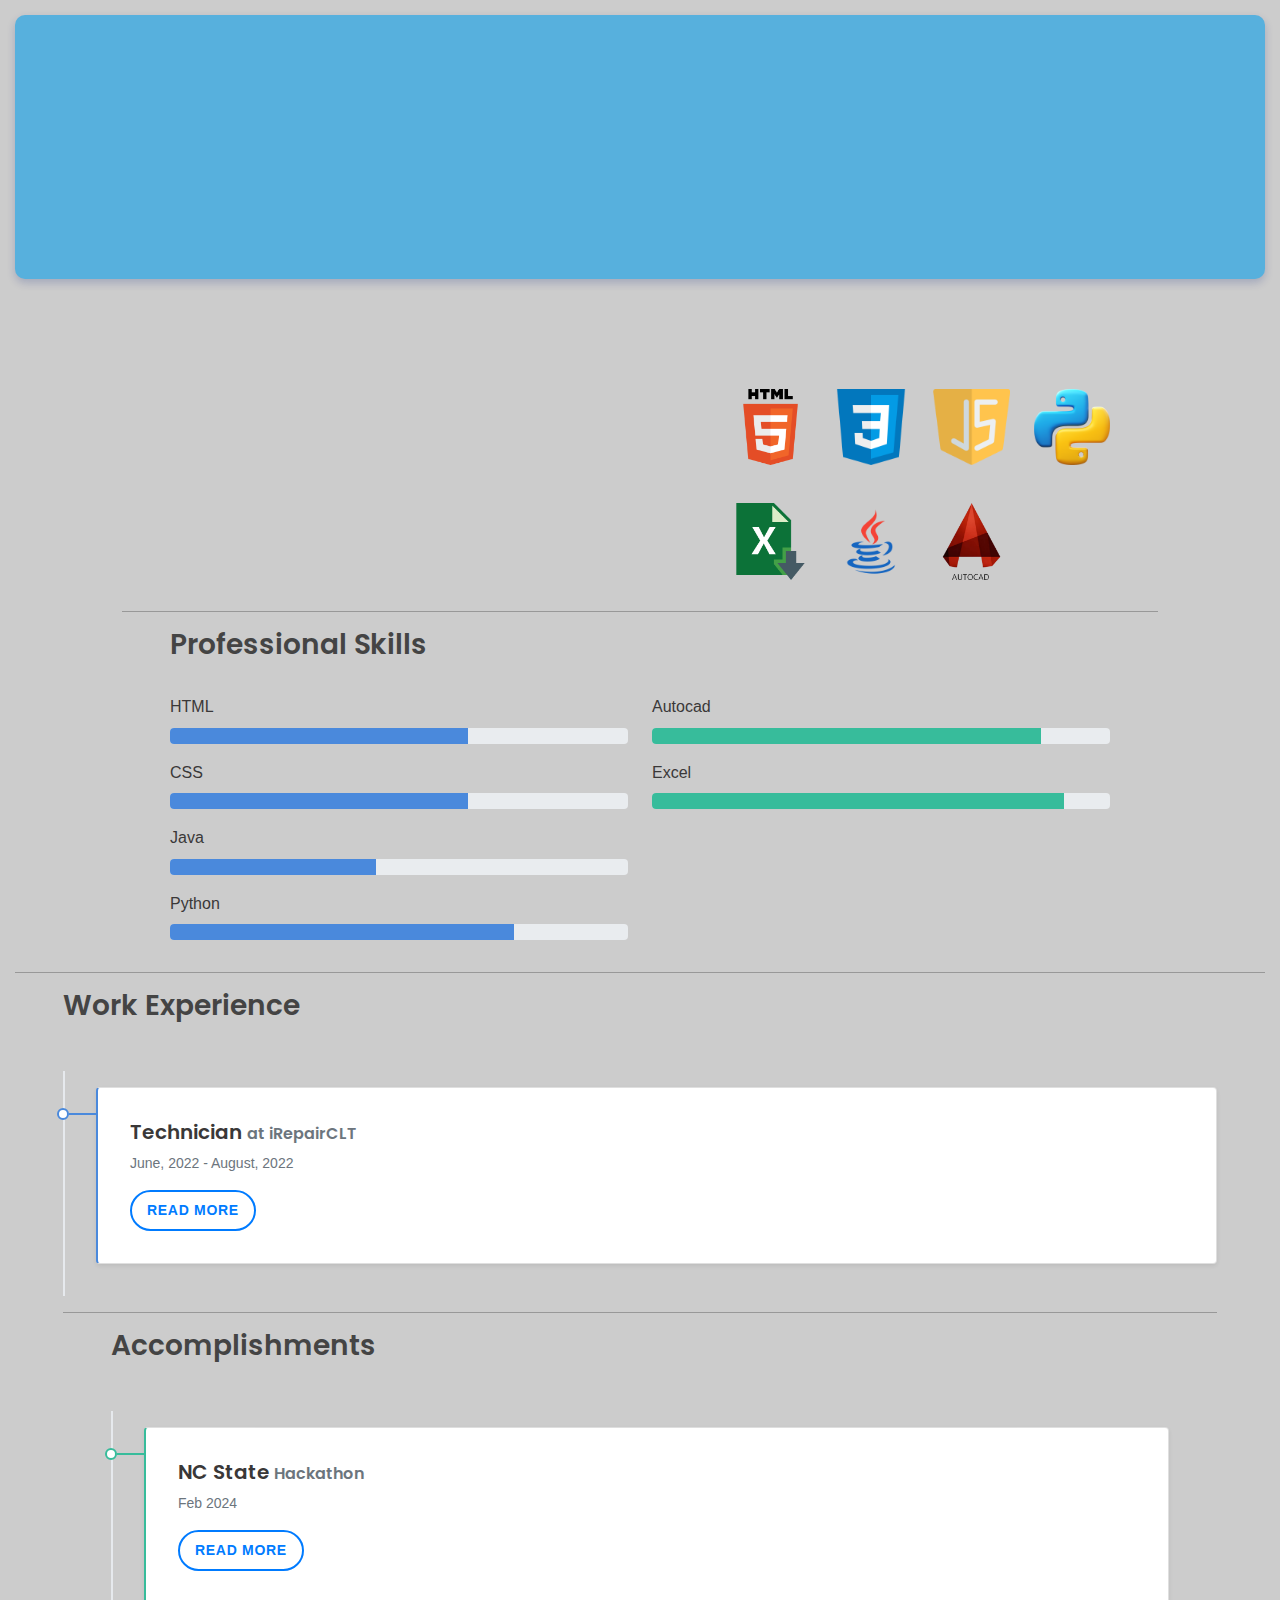
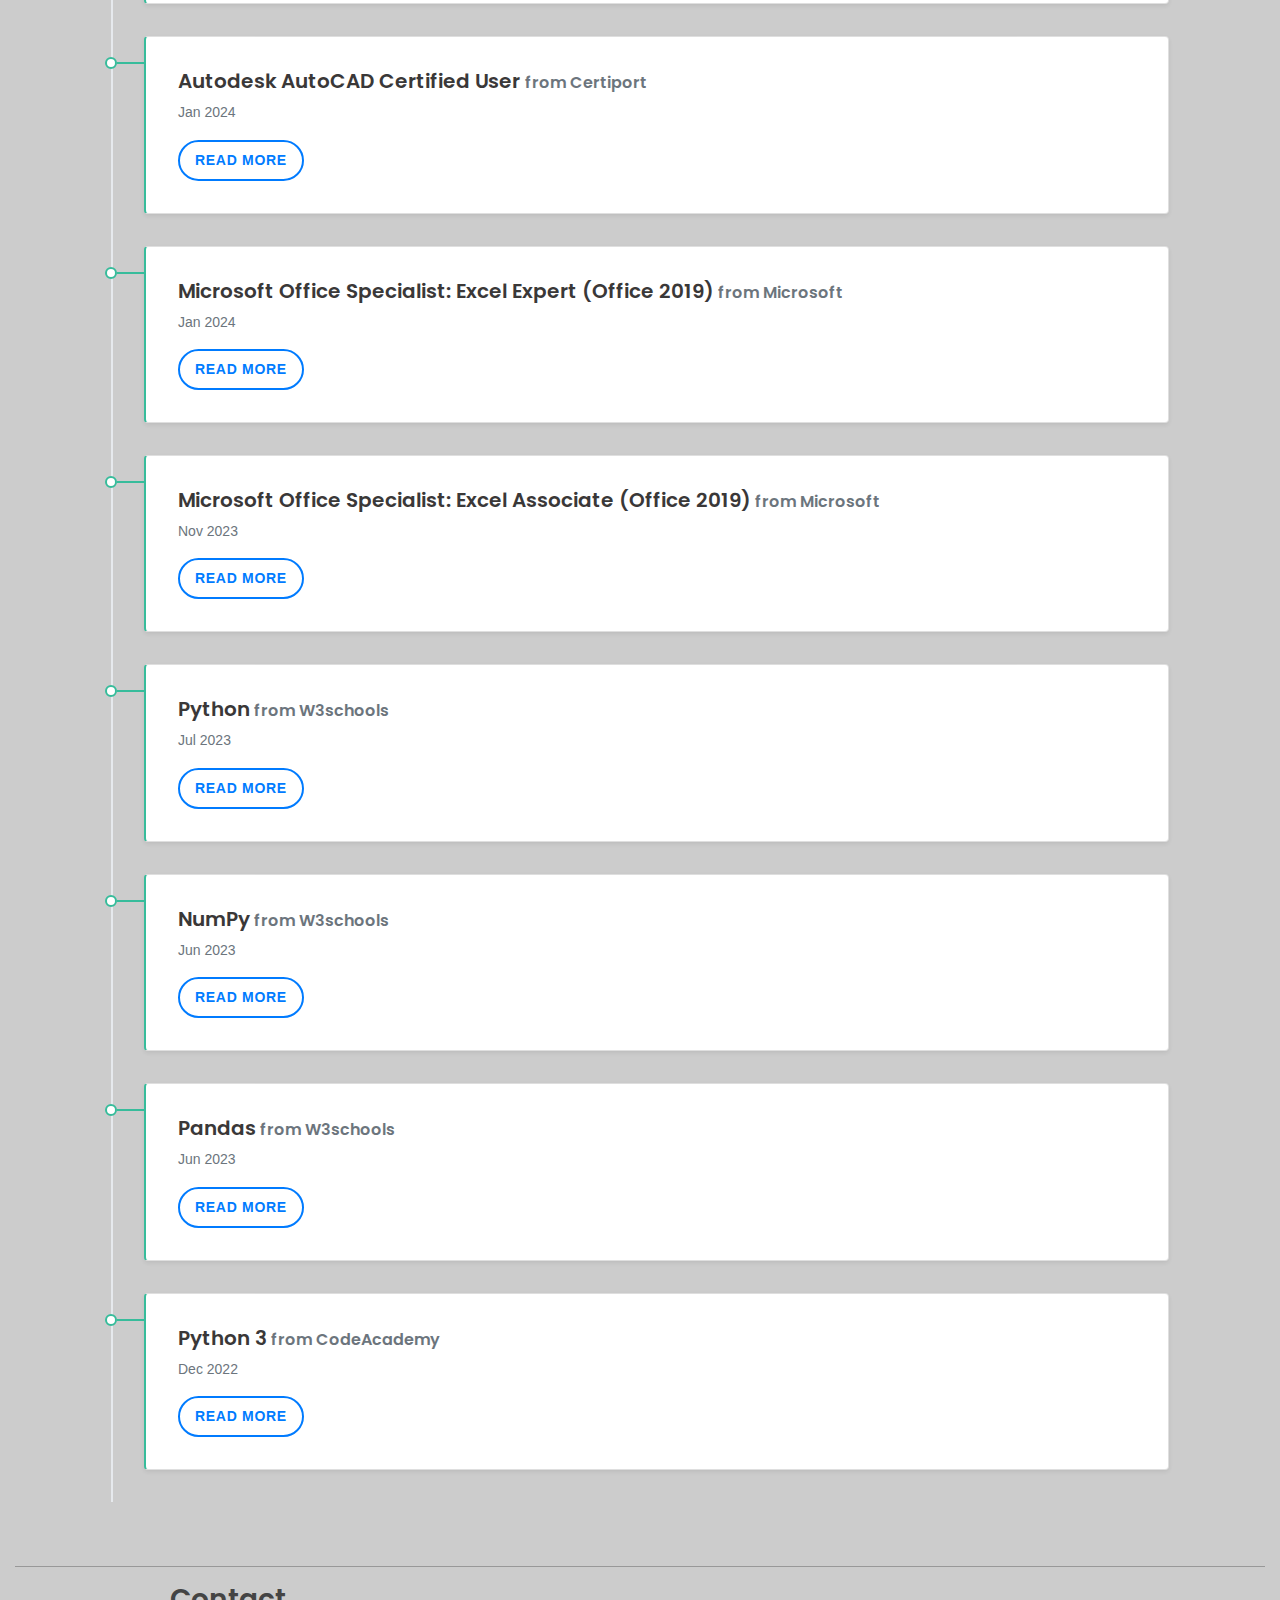
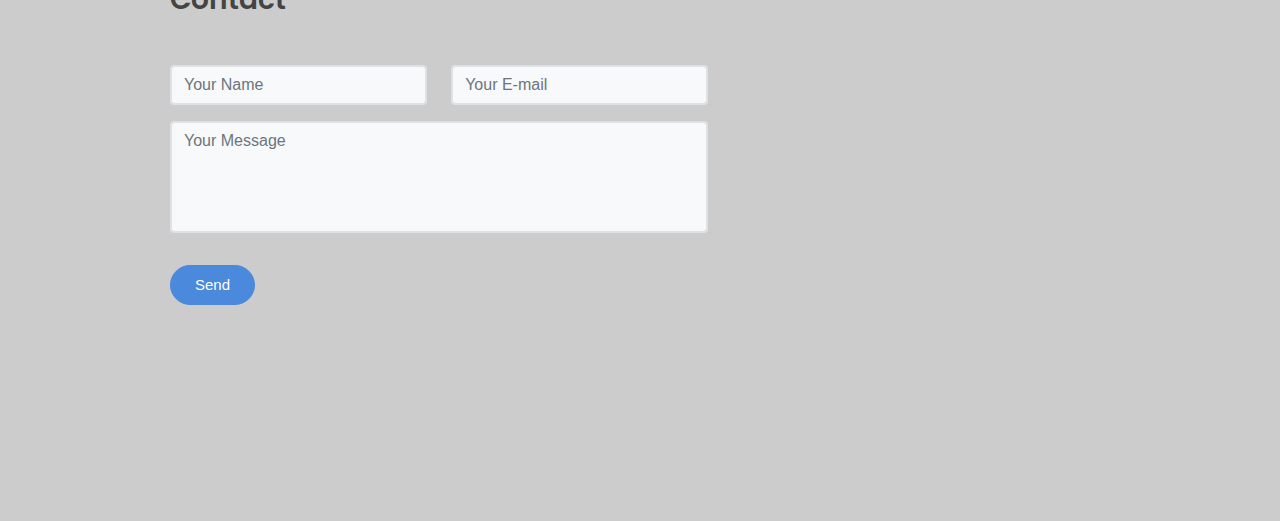
<file: index/index.html>
<!DOCTYPE html>
<html lang="en-US">
  <head>
    <meta charset="UTF-8">
    <meta http-equiv="X-UA-Compatible" content="IE=edge">
    <meta name="viewport" content="width=device-width, initial-scale=1">
    <meta property="og:title" content="Ahmad Alzouby" />
    <meta property="og:type" content="website" />
    <meta property="og:url" content="https://webpages.charlotte.edu/ialzouby/" />
    <meta property="og:image" content="https://webpages.charlotte.edu/ialzouby/images/display.png" /> <!-- Absolute URL -->
    <meta property="og:image:whatsapp" content="https://webpages.charlotte.edu/ialzouby/images/display.png" />

    <meta property="og:description" content="Ahmad Alzouby's Portfolio" />
    <meta property="og:site_name" content="Ahmad Alzouby" />
    

    <title>Portfolio</title>
    <link rel="icon" href="images/favicon.png" type="image/x-icon">

    <link rel="preconnect" href="https://fonts.gstatic.com" crossorigin="crossorigin"/>
    <link rel="preload" as="style" href="https://fonts.googleapis.com/css2?family=Poppins:wght@600&amp;family=Roboto:wght@300;400;500;700&amp;display=swap"/>
    <link rel="stylesheet" href="https://fonts.googleapis.com/css2?family=Poppins:wght@600&amp;family=Roboto:wght@300;400;500;700&amp;display=swap" media="print" onload="this.media='all'"/>
    <noscript>
      <link rel="stylesheet" href="https://fonts.googleapis.com/css2?family=Poppins:wght@600&amp;family=Roboto:wght@300;400;500;700&amp;display=swap"/>
    </noscript>
    <link href="css/font-awesome/css/all.min.css?ver=1.2.0" rel="stylesheet">
    <link href="css/bootstrap.min.css?ver=1.2.0" rel="stylesheet">
    <link href="css/aos.css?ver=1.2.0" rel="stylesheet">
    <link href="css/main.css?ver=1.2.0" rel="stylesheet">
    <link rel="stylesheet" href="css/styles.css">

    <noscript>
      <style type="text/css">
        [data-aos] {
            opacity: 1 !important;
            transform: translate(0) scale(1) !important;
        }


     
    #content5 ul li {
        font-family: 'Roboto', sans-serif; /* Change the font family to 'Roboto' */
        font-size: 1rem; /* Adjust the font size */
        line-height: 1.5; /* Adjust the line height for better readability */
    }

      </style>
    </noscript>
  </head>
  <body id="top">
    <div data-include="components/header.html"></div>
    <script src="scripts/HTMLInclude.min.js"></script>
              <div class="page-content">
                <div class="container">
          
        <div class="about-section pt-4 px-3 px-lg-4 mt-1">
    <div class="row">
      <div class="col-md-6">
        <div class="fade-in" style="opacity: 0; animation: fadeIn 1s ease-in-out forwards;">

        <h2 class="h3 mb-3">About Me</h2>
        <p>Ahmad Alzouby is a high school student at Ardrey Kell High School and a tech enthusiast. He has participated in projects like an NCSTATE hackathon, focusing on data analysis. Alongside his studies, he takes part in TSA (Technology Student Association) where he competes in different challenges: Drone Challenge, Webmasters, and Software Development, achieving first place in States with his team.</p>        </p>
      </div>
      </div>
      <div class="col-md-5 offset-md-1">
        <div class="row mt-2">
              <!-- First Row of Images -->
              <div class="col-6">
                <div class="row">
                  <div class="col-6"><img src="images/html5.png" class="img-fluid square-img"></div>
                  <div class="col-6"><img src="images/css.png" class="img-fluid square-img"></div>
                </div>
              </div>
              <div class="col-6">
                <div class="row">
                  <div class="col-6"><img src="images/js.png" class="img-fluid square-img"></div>
                  <div class="col-6"><img src="images/python.png" class="img-fluid square-img"></div>
                </div>
              </div>
          
              <!-- Second Row of Images -->
              <!-- Repeat the structure as the first row -->
              <div class="col-6">
                <div class="row">
                  <div class="col-6"><img src="images/excel.png" class="img-fluid square-img"></div>
                  <div class="col-6"><img src="images/java.png" class="img-fluid square-img"></div>
                </div>
              </div>
              <div class="col-6">
                <div class="row">
                  <div class="col-6"><img src="images/autoocad.png" class="img-fluid square-img"></div>
                  <!--<div class="col-6"><img src="" class="img-fluid square-img"></div> -->
                  
                </div>
              </div>
            </div>
          </div>
          
        </div>
      </div>
      
  





  
  <hr class="d-print-none"/>
  <div class="skills-section px-3 px-lg-4">
    <h2 class="h3 mb-3">Professional Skills</h2>
    <div class="row">
      <div class="col-md-6">
        <div class="mb-2"><span>HTML</span>
          <div class="progress my-1">
            <div class="progress-bar bg-primary" role="progressbar" data-aos="zoom-in-right" data-aos-delay="100" data-aos-anchor=".skills-section" style="width: 65%" aria-valuenow="90" aria-valuemin="0" aria-valuemax="100"></div>
          </div>
        </div>
        <div class="mb-2"><span>CSS</span>
          <div class="progress my-1">
            <div class="progress-bar bg-primary" role="progressbar" data-aos="zoom-in-right" data-aos-delay="200" data-aos-anchor=".skills-section" style="width: 65%" aria-valuenow="85" aria-valuemin="0" aria-valuemax="100"></div>
          </div>
        </div>
        <div class="mb-2"><span>Java</span>
          <div class="progress my-1">
            <div class="progress-bar bg-primary" role="progressbar" data-aos="zoom-in-right" data-aos-delay="300" data-aos-anchor=".skills-section" style="width: 45%" aria-valuenow="75" aria-valuemin="0" aria-valuemax="100"></div>
          </div>
        </div>
        <div class="mb-2"><span>Python</span>
          <div class="progress my-1">
            <div class="progress-bar bg-primary" role="progressbar" data-aos="zoom-in-right" data-aos-delay="300" data-aos-anchor=".skills-section" style="width: 75%" aria-valuenow="75" aria-valuemin="0" aria-valuemax="100"></div>
          </div>
        </div>
      </div>
      <div class="col-md-6">
        <div class="mb-2"><span>Autocad</span>
          <div class="progress my-1">
            <div class="progress-bar bg-success" role="progressbar" data-aos="zoom-in-right" data-aos-delay="400" data-aos-anchor=".skills-section" style="width: 85%" aria-valuenow="90" aria-valuemin="0" aria-valuemax="100"></div>
          </div>
        </div>
        <div class="mb-2"><span>Excel</span>
          <div class="progress my-1">
            <div class="progress-bar bg-success" role="progressbar" data-aos="zoom-in-right" data-aos-delay="500" data-aos-anchor=".skills-section" style="width: 90%" aria-valuenow="85" aria-valuemin="0" aria-valuemax="100"></div>
          </div>
        </div>
        </div>
      </div>
    </div>
  </div>


  <hr class="d-print-none"/>
  <div class="work-experience-section px-3 px-lg-4">
    <h2 class="h3 mb-4">Work Experience</h2>
    <div class="timeline">
      <div class="timeline-card timeline-card-primary card shadow-sm">
        <div class="card-body">
          <div class="h5 mb-1"> Technician <span class="text-muted h6">at iRepairCLT</span></div>
          <div class="text-muted text-small mb-2"> June, 2022 - August, 2022</div>
              <button class="btn read-more-btn" type="button" data-target="#content3">Read More</button>
            <div id="content3" class="collapse-content">
                <ul>
                  <li>Worked at an electronics repair and sales business, achieving a 30% increase in annual revenue, by working with a team of technicians and streamlining operations.</li>
                  <li>Executed board-level micro-soldering and hardware repairs, resulting in a 95% success rate in device restoration, using advanced technical skills.</li>
                  <li>Reverse engineered proprietary ASIC crypto miners, showcasing innovative problem-solving and technical proficiency in complex hardware systems.
                  </ul>
            </div>
        </div>
    </div>
    <!-- Repeat for other job entries -->
  
  

  </div>




  <hr class="d-print-none"/>
  <div class="page-break"></div>
  <div class="education-section px-3 px-lg-4 pb-4">
    <h2 class="h3 mb-4">Accomplishments</h2>
    <div class="timeline">
   

      <div class="timeline-card timeline-card-success card shadow-sm">
        <div class="card-body">
          <div class="h5 mb-1">NC State<span class="text-muted h6"> Hackathon</span></div>
          <div class="text-muted text-small mb-2">Feb 2024</div>
        <button class="btn read-more-btn" type="button" data-target="#content5">Read More</button>
            <div id="content5" class="collapse-content">
                <ul>
             <li>📱Using Swift, we built an engaging app for iOS users. "Unity Vision" allows users to create accounts, contributing their facial data to retraining models with more diverse data sets. We prioritized privacy from the ground up, implementing encryption techniques to ensure user data remains secure and confidential. 🔐 </li> 
             <li>👨‍💻Our backend, powered by NodeJS and Mongo Atlas Database, works to maintain data integrity, while our website, deployed on Railway, communicates our mission to the world.🌐 </li>

            </ul>

            </div>
        </div>
      </div>




      <div class="timeline-card timeline-card-success card shadow-sm">
        <div class="card-body">
          <div class="h5 mb-1">Autodesk AutoCAD Certified User <span class="text-muted h6"> from Certiport</span></div>
          <div class="text-muted text-small mb-2">Jan 2024</div>
        <button class="btn read-more-btn" type="button" data-target="#content6">Read More</button>
            <div id="content6" class="collapse-content">
              <ul>
                <li>I've earned the Autodesk AutoCAD Certified User certification through Certiport, showcasing my proficiency in AutoCAD. This achievement was accomplished by passing the certified user exam as part of my Honors Drafting 1 class at school, highlighting my commitment to acquiring essential skills for future endeavors.<a href="https://www.credly.com/badges/9d465b87-40e1-41ce-8ce5-a894030ca8bf/linked_in?t=s7ddv5" style="text-decoration: underline; color: blue; font-family: 'Times New Roman', Times, serif;">Click here</a></li>
            </ul>
            </div>
        </div>
      </div>


      <div class="timeline-card timeline-card-success card shadow-sm">
        <div class="card-body">
          <div class="h5 mb-1"> Microsoft Office Specialist: Excel Expert (Office 2019)<span class="text-muted h6"> from Microsoft</span></div>
          <div class="text-muted text-small mb-2">Jan 2024</div>
        <button class="btn read-more-btn" type="button" data-target="#content7">Read More</button>
            <div id="content7" class="collapse-content">
                <ul>
                      <li>I've earned the Microsoft Office Specialist: Microsoft Excel Expert (Office 2019) certification through Microsoft, showcasing my proficiency in Microsoft Excel. This achievement was accomplished by passing the certified user exam as part of my Microsoft Excel Honors class at school, highlighting my commitment to acquiring essential skills for future endeavors. <a href= "https://www.credly.com/badges/ba519258-4eae-4750-aa0c-68702457604b/linked_in_profile" style="text-decoration: underline; color: blue;">Click here</a></li>
                </ul>
            </div>
        </div>
      </div>



      <div class="timeline-card timeline-card-success card shadow-sm">
        <div class="card-body">
          <div class="h5 mb-1"> Microsoft Office Specialist: Excel Associate (Office 2019)<span class="text-muted h6"> from Microsoft</span></div>
          <div class="text-muted text-small mb-2">Nov 2023</div>
        <button class="btn read-more-btn" type="button" data-target="#content8">Read More</button>
            <div id="content8" class="collapse-content">
                <ul>
                      <li>I've earned the Microsoft Office Specialist: Microsoft Excel Associate (Office 2019) certification through Microsoft, showcasing my proficiency in Microsoft Excel. This achievement was accomplished by passing the certified user exam as part of my Microsoft Excel Honors class at school, highlighting my commitment to acquiring essential skills for future endeavors. <a href= "https://www.credly.com/badges/bd79bc50-1a4d-400b-b955-410c427c7dfc/linked_in_profile" style="text-decoration: underline; color: blue;">Click here</a></li>
                </ul>
            </div>
        </div>
      </div>


      <div class="timeline-card timeline-card-success card shadow-sm">
        <div class="card-body">
          <div class="h5 mb-1"> Python<span class="text-muted h6"> from W3schools</span></div>
          <div class="text-muted text-small mb-2">Jul 2023</div>
        <button class="btn read-more-btn" type="button" data-target="#content9">Read More</button>
            <div id="content9" class="collapse-content">
                <ul>
                      <li>I've earned the Python certification through W3schools, showcasing my proficiency in Python. This achievement was accomplished by passing the certified user exam, highlighting my commitment to acquiring essential skills for future endeavors.  <a href= "https://verify.w3schools.com/1NVJS3DUP0" style="text-decoration: underline; color: blue;">Click here</a></li>
                </ul>
            </div>
        </div>
      </div>

      <div class="timeline-card timeline-card-success card shadow-sm">
        <div class="card-body">
          <div class="h5 mb-1"> NumPy<span class="text-muted h6"> from W3schools</span></div>
          <div class="text-muted text-small mb-2">Jun 2023</div>
        <button class="btn read-more-btn" type="button" data-target="#content10">Read More</button>
            <div id="content10" class="collapse-content">
                <ul>
                      <li>I've earned the NumPy certification through W3schools, showcasing my proficiency in the NumPy module in Python. This achievement was accomplished by passing the certified user exam, highlighting my commitment to acquiring essential skills for future endeavors.  <a href= "https://verify.w3schools.com/1NSQ4E3UIT" style="text-decoration: underline; color: blue;">Click here</a></li>
                </ul>
            </div>
        </div>
      </div>


      <div class="timeline-card timeline-card-success card shadow-sm">
        <div class="card-body">
          <div class="h5 mb-1"> Pandas<span class="text-muted h6"> from W3schools</span></div>
          <div class="text-muted text-small mb-2">Jun 2023</div>
        <button class="btn read-more-btn" type="button" data-target="#content11">Read More</button>
            <div id="content11" class="collapse-content">
                <ul>
                      <li>I've earned the Pandas certification through W3schools, showcasing my proficiency in the Pandas module in Python. This achievement was accomplished by passing the certified user exam, highlighting my commitment to acquiring essential skills for future endeavors.  <a href= "https://verify.w3schools.com/1NT8ICJO6G" style="text-decoration: underline; color: blue;">Click here</a></li>
                </ul>
            </div>
        </div>
      </div>

      <div class="timeline-card timeline-card-success card shadow-sm">
        <div class="card-body">
          <div class="h5 mb-1"> Python 3<span class="text-muted h6"> from CodeAcademy</span></div>
          <div class="text-muted text-small mb-2">Dec 2022</div>
        <button class="btn read-more-btn" type="button" data-target="#content12">Read More</button>
            <div id="content12" class="collapse-content">
                <ul>
                      <li>I've earned the Python 3 certification through CodeAcademy, showcasing my proficiency in Python. This achievement was accomplished by completing the Python 3 course, highlighting my commitment to acquiring essential skills for future endeavors.  <a href= "https://www.codecademy.com/profiles/system1401357541" style="text-decoration: underline; color: blue;">Click here</a></li>
                </ul>
            </div>
        </div>
      </div>

</div>
</div>

</div>
 
  <hr class="d-print-none"/>
  <div class="container">
  <div class="contant-section px-3 px-lg-4 pb-4" id="contact">
    <h2 class="h3 text mb-3">Contact</h2>
    <div class="row">
      <div class="col-md-7 d-print-none">
        <div class="my-2"><form action="https://formspree.io/your@email.com"
    method="POST">
  <div class="row">
    <div class="col-6">
      <input class="form-control" type="text" id="name" name="name" placeholder="Your Name" required>
    </div>
    <div class="col-6">
      <input class="form-control" type="email" id="email" name="_replyto" placeholder="Your E-mail" required>
    </div>
  </div>
  <div class="form-group my-2">
    <textarea class="form-control" style="resize: none;" id="message" name="message" rows="4"  placeholder="Your Message" required></textarea>
  </div>
  <button class="btn btn-primary mt-2" type="submit">Send</button>
</form>
      </div>
        </div>
      </div>
      <div class="col">
        <div class="mt-2">

      
        </div>
      </div>
      <div class="col d-none d-print-block">
        <div class="mt-2">
          <div>
            <div class="mb-2">
              <div class="text-dark"><i class="fab fa-twitter mr-1"></i><span>p</span>
              </div>
            </div>
            <div class="mb-2">
              <div class="text-dark"><i class="fab fa-facebook mr-1"></i><span></span>
              </div>
            </div>
            <div class="mb-2">
              <div class="text-dark"><i class="fab fa-instagram mr-1"></i><span></span>
              </div>
            </div>
            <div class="mb-2">
              <div class="text-dark"><i class="fab fa-github mr-1"></i><span></span>
              </div>
            </div>
          </div>
        </div>
      </div>
    </div>
  </div>
</div></div>
    </div>
   

    <div data-include="components/footer.html"></div>
    <script src="scripts/HTMLInclude.min.js"></script>

    <script src="scripts/bootstrap.bundle.min.js?ver=1.2.0"></script>
    <script src="scripts/aos.js?ver=1.2.0"></script>
    <script src="scripts/main.js?ver=1.2.0"></script>
  </body>

</html>
</file>
<file: index/css/main.css>
/* Buttons */
/* Inputs */
/* Timeline custom component */
.timeline {
  border-left: 2px solid #E6E9ED;
  padding: 1rem 0; }

.timeline-card {
  position: relative;
  margin-left: 31px;
  border-left: 2px solid;
  margin-bottom: 2rem; }

.timeline-card:last-child {
  margin-bottom: 1rem; }

.timeline-card:before {
  content: '';
  display: inline-block;
  position: absolute;
  background-color: #fff;
  border-radius: 10px;
  width: 12px;
  height: 12px;
  top: 20px;
  left: -41px;
  border: 2px solid;
  z-index: 2; }

.timeline-card:after {
  content: '';
  display: inline-block;
  position: absolute;
  background-color: currentColor;
  width: 29px;
  height: 2px;
  top: 25px;
  left: -29px;
  z-index: 1; }

.timeline-card-primary {
  border-left-color: #4A89DC; }

.timeline-card-primary:before {
  border-color: #4A89DC; }

.timeline-card-primary:after {
  background-color: #4A89DC; }

.timeline-card-success {
  border-left-color: #37BC9B; }

.timeline-card-success:before {
  border-color: #37BC9B; }

.timeline-card-success:after {
  background-color: #37BC9B; }

html {
  scroll-behavior: smooth; }

.site-title {
  font-size: 1.25rem;
  line-height: 2.5rem; }

.nav-link {
  padding: 0;
  font-size: 1.25rem;
  line-height: 2.5rem;
  color: rgba(0, 0, 0, 0.5); }

.nav-link:hover,
.nav-link:focus,
.active .nav-link {
  color: rgba(0, 0, 0, 0.8); }

.nav-item + .nav-item {
  margin-left: 1rem; }

.cover {
  border-radius: 10px; }

.cover-bg {
  background-color: #4A89DC;
  background-image: url("data:image/svg+xml,%3Csvg xmlns='http://www.w3.org/2000/svg' width='100' height='100' viewBox='0 0 100 100'%3E%3Cg fill-rule='evenodd'%3E%3Cg fill='%23ffffff' fill-opacity='0.12'%3E%3Cpath opacity='.5' d='M96 [base64] 0v-9h-9v9h9zm-10 0v-9h-9v9h9zm-10 0v-9h-9v9h9zm-10 0v-9h-9v9h9zm-10 0v-9h-9v9h9zm-10 0v-9h-9v9h9zm-10 0v-9h-9v9h9zm-10 0v-9h-9v9h9zm-9-10h9v-9h-9v9zm10 0h9v-9h-9v9zm10 0h9v-9h-9v9zm10 0h9v-9h-9v9zm10 0h9v-9h-9v9zm10 0h9v-9h-9v9zm10 0h9v-9h-9v9zm10 0h9v-9h-9v9zm9-10v-9h-9v9h9zm-10 0v-9h-9v9h9zm-10 0v-9h-9v9h9zm-10 0v-9h-9v9h9zm-10 0v-9h-9v9h9zm-10 0v-9h-9v9h9zm-10 0v-9h-9v9h9zm-10 0v-9h-9v9h9zm-9-10h9v-9h-9v9zm10 0h9v-9h-9v9zm10 0h9v-9h-9v9zm10 0h9v-9h-9v9zm10 0h9v-9h-9v9zm10 0h9v-9h-9v9zm10 0h9v-9h-9v9zm10 0h9v-9h-9v9zm9-10v-9h-9v9h9zm-10 0v-9h-9v9h9zm-10 0v-9h-9v9h9zm-10 0v-9h-9v9h9zm-10 0v-9h-9v9h9zm-10 0v-9h-9v9h9zm-10 0v-9h-9v9h9zm-10 0v-9h-9v9h9zm-9-10h9v-9h-9v9zm10 0h9v-9h-9v9zm10 0h9v-9h-9v9zm10 0h9v-9h-9v9zm10 0h9v-9h-9v9zm10 0h9v-9h-9v9zm10 0h9v-9h-9v9zm10 0h9v-9h-9v9zm9-10v-9h-9v9h9zm-10 0v-9h-9v9h9zm-10 0v-9h-9v9h9zm-10 0v-9h-9v9h9zm-10 0v-9h-9v9h9zm-10 0v-9h-9v9h9zm-10 0v-9h-9v9h9zm-10 0v-9h-9v9h9zm-9-10h9v-9h-9v9zm10 0h9v-9h-9v9zm10 0h9v-9h-9v9zm10 0h9v-9h-9v9zm10 0h9v-9h-9v9zm10 0h9v-9h-9v9zm10 0h9v-9h-9v9zm10 0h9v-9h-9v9z'/%3E%3Cpath d='M6 5V0H5v5H0v1h5v94h1V6h94V5H6z'/%3E%3C/g%3E%3C/g%3E%3C/svg%3E");
  border-radius: 10px 10px 0 0; }

.avatar {
  max-width: 216px;
  max-height: 216px;
  margin-top: 20px;
  text-align: center;
  margin-left: auto;
  margin-right: auto; }

.avatar img {
  /* Safari 6.0 - 9.0 */
  filter: grayscale(100%); }


@media (min-width: 48em) {
  .site-title {
    float: left; }
  .site-nav {
    float: right; }
  .avatar {
    margin-bottom: -80px;
    margin-left: 0; } }

@media print {
  body {
    background-color: #fff; }
  .container {
    width: auto;
    max-width: 100%;
    padding: 0; }
  .cover, .cover-bg {
    border-radius: 0; }
  .cover.shadow-lg {
    box-shadow: none !important; }
  .cover-bg {
    padding: 5rem !important;
    padding-bottom: 10px !important; }
  .avatar {
    margin-top: -10px; }
  .about-section {
    padding: 6.5rem 5rem 2rem !important; }
  .skills-section,
  .work-experience-section,
  .education-section,
  .contant-section {
    padding: 1.5rem 5rem 2rem !important; }
  .page-break {
    padding-top: 5rem;
    page-break-before: always; } }


    
    @media (min-width: 768px) {
      .feature-three__list li+li {
        margin-left: 50px;
      }
    }
    
    @media (min-width: 1200px) {
      .feature-three__list li+li {
        margin-left: 70px;
      }
    }
</file>
<file: index/css/styles.css>
/* Basic Reset */


/* Typography - Similar to Apple's style */
body, h1, h2, h3, p {
    font-family: 'Helvetica Neue', Arial, sans-serif;
    color: #444444;
    line-height: 1.6;
}

/* Body Styles */
body {
    font-family: 'Arial', sans-serif;
    background-color: #cccccc;
    color: #3a3838;
    margin: 15px;
}

.blog-blog {
    background: #00061A;
}

body.dark-mode {
    background-color: #333; /* Dark background for the body */
    color: #f8f8f7; /* Light text for the body */
}
body hr.d-print-none {
    border: 0;
    border-top: 1.5px solid #000000; /* Thicker and darker line */
    margin-top: 1rem;
    margin-bottom: 1rem;
}


/* Navigation Link Styles 
nav a {
    display: inline-block;
    padding: 5px 15px;
    margin: 5px 10px;
    text-decoration: none;
    background-color: #088cd8;
    color: #fff;
    border-radius: 25px;
    box-shadow: 0 4px 6px rgba(0, 0, 0, 0.2);
    margin-right: 10px;
    margin-left: 10px;
    transition: background-color 0.3s;
}

nav a:hover {
    background-color: #0077c0;
}

*/

/* Footer Styles */
footer {
    background-color: #04b0df;
    color: #444;
    padding: 12px;
    text-align: center;
}

footer p {
    margin-top: 10px;
}

footer a {
    color: #2c0fab;
    text-decoration: none;
}

footer a:hover {
    color: #ab0b0b;
}

/* Additional Styles for Image Links */
footer img {
    border: 0;
    width: 88px;
    height: 31px;
}


/* Button to toggle sidebar */
.button-container {
    display: inline-block;
    cursor: pointer;
    padding: 10px;
    margin: 10px;
    background-color: #57b0dd;
    color: white;
    text-align: center;
    border-radius: 5px;
    box-shadow: 0 2px 4px rgba(0, 0, 0, 0.2);
    align-items: center; /* Centers content vertically */
    justify-content: center; /* Centers content horizontally */
}

.button-container span {
    display: block;
    width: 25px;
    height: 2px;
    margin: 5px auto;
    background-color: #fff;
    transition: 0.3s;
    align-items: center; /* Centers content vertically */
    justify-content: center; /* Centers content horizontally */
}

/* Add more styles for the toggle button here if needed */

.button-bar {
    display: flex;
    justify-content: space-between; /* This will push the child elements to opposite ends */
    align-items: center;
    padding: 10px 10px;
    background-color: #fff;
    border-bottom: 1px solid #ccc;
    height: 70px; 
}

.icon-buttons {
    display: flex;
    justify-content: center; /* Centers buttons horizontally */
    align-items: center; /* Aligns buttons vertically */
    gap: 10px; /* Adjust the space between buttons as needed */
}


.icon-buttons .button-container {
    border: none;
    background: none;
    padding: 0;
    margin: 0;
    display: inline-block;
}

.icon-buttons .button-container img {
    width: 24px; /* Adjust as needed */
    height: 20px; /* Adjust as needed */
    cursor: pointer;
}

.custom-list {
    counter-reset: item; /* Initialize the counter */
    list-style-type: none;
    padding-left: 0;
}

.custom-list li {
    margin-bottom: 20px;
    counter-increment: item; /* Increment the counter for each list item */
}

.custom-list li::before {
    color: #57b0dd; /* Or any color you prefer */
    font-weight: bold;
    content: counter(item) ". ";
}

.custom-list li strong {
    color: #333;
    font-weight: bold;
}

.text-container {
    background-color: #fff; /* or any color you prefer */
    border-radius: 10px; /* Rounded edges */
    box-shadow: 0 4px 8px rgba(0, 0, 0, 0.1); /* Shadow for depth */
    padding: 15px; /* Space inside the container */
    margin: 15px 0; /* Space outside the container */
    /* Optional: max-width to control the width of the container */
    max-width: 1300px; /* Adjust as needed */
    margin-left: auto; /* Centering the container */
    margin-right: auto; /* Centering the container */
}

.text-container:not(.summary-container) {
    border-left: 4px solid green; /* Green stripe */
}


.summary-container {
    position: relative;
    border-radius: 10px;
    box-shadow: 0 4px 8px rgba(0, 0, 0, 0.1);
    padding: 15px;
    margin: 15px 0;
    max-width: 1300px;
    margin-left: auto;
    margin-right: auto;
    background-color: #fff;
    border-left: 4px solid rgb(7, 39, 196); /* Green stripe */

}

.sidebar ul li.folder > .folder-name:hover {
    background-color: #ccc; /* Darker color on hover */
    color: #fff; /* Change text color if needed */
    cursor: pointer;
}
.folder-name::after {
    content: '';
    display: inline-block;
    width: 0;
    height: 0;
    border-left: 5px solid transparent;
    border-right: 5px solid transparent;
    border-bottom: 5px solid #333; /* Pointing downwards initially */
    margin-left: 10px;
    vertical-align: middle;
    transition: transform 0.3s ease;
}

.folder-open .folder-name::after {
    transform: rotate(180deg); /* Flip carrot for open folders */
}


#searchInput {
    width: 90%; /* Adjust the width as needed */
    padding: 10px; /* Larger padding for bigger appearance */
    font-size: 16px; /* Increase font size */
    margin: 10px; /* Ensure it's centered */
    /* Add any additional styling as required */
}

.highlight {
    background-color: yellow; /* Highlight color */
    color: black; /* Text color */
}

#introSection {
    background-color: #ffffff; /* Crisp white background */
    padding: 20px; 
    margin-top: 20px; 
    margin-left: 20px; 
    margin-bottom: 20px;
    border-radius: 8px;
    box-shadow: 0 5px 15px rgba(0, 0, 0, 0.05);
    margin: 20px auto;
    max-width: 800px; /* Restrict the width for better readability */
    font-family: 'Arial', sans-serif;
}

#introSection h2 {
    color: #0077cc; /* A calming shade of blue */
    font-size: 30px;
    text-align: center; /* Center align the heading */
    margin-bottom: 30px;
}

.intro-content p {
    font-size: 18px;
    color: #333333; /* Darker text for readability */
    margin-bottom: 20px;
    line-height: 1.8;
}





/* Updates Bar Styles */


/* Updates Bar Styles */
/* Updates Bar Styles - Copying the style of the nav bar */
/* Updates Bar Styles */
.updates-bar {
    background-color: #f8f8f7; /* Same as nav bar */
    color: #ffffff;
    width: 250px; /* Width of updates bar */
    top: 135px; /* Assuming the header height is 60px */
    bottom: 0; /* Stretch from header to bottom */
    overflow-y: auto;
    padding: 12px;
    box-shadow: 0 4px 6px rgba(168, 2, 2, 0.1);
    z-index: 1000;
    min-width: 250px; 

    /* position: static; */ /* Removed fixed positioning */
}
@media (max-width: 1024px) {
    .updates-bar {
        display: none;
    }
}

.content-flex-container {
    display: flex;
    flex-direction: row;
    justify-content: center; /* Keep content centered */
    max-width: 100%; /* Adjusted for larger screens */
    margin: auto; /* Center the container */
    width: 100%; /* Full width */
}


/* Adjust the right margin of the main content to avoid overlapping with updates bar */


@media (max-width: 1024px) {
    .updates-bar {
        width: 100%; /* Full width */
        position: fixed; /* Keep it fixed */
        left: 0; /* Align to the left edge */
        top: auto; /* Keep the top as it is */
        bottom: 0; /* Align to the bottom */
    }

    .main-content {
        margin-left: 0;
        margin-right: 0;
    }

    /* Add any additional styles for other elements here */
}

.updates-bar a {
    display: block;
    padding: 10px;
    margin-bottom: 10px;
    font-size: 18px;
    font-weight: bold;
    color: #0056b3;
    text-decoration: none;
    border-left: 4px solid #57b0dd;
    transition: all 0.3s ease;
}

.updates-bar a:hover {
    background-color: #e1e1e1;
    border-left: 4px solid #004494;
    color: #00275e;
}

/* Internship Section Styling */
.email-notice {
    background-color: #d1ecf1;
    color: #0c5460;
    padding: 15px;
    margin-top: 20px;
    border-radius: 5px;
    border: 1px solid #bee5eb;
    text-align: center;
}

.email-notice a {
    color: #007bff;
    text-decoration: underline;
}

.email-notice a:hover {
    color: #0056b3;
}

/* Styling for the "Latest Updates" header to match the "Project Docs" in the sidebar */
.updates-bar h3 {
    font-size: 20px; /* Match the size of the sidebar title */
    color: #333; /* Dark color for the text */
    text-align: center; /* Center the title */
    padding: 10px 0; /* Add some padding above and below the title */
    margin-bottom: 15px; /* Space between the title and the rest of the content */
    border-bottom: 2px solid #ddd; /* A subtle line below the title */
    font-weight: bold; /* Make the title bold */
    background-color: #f8f8f7; /* Light background color */
    box-shadow: 0 2px 4px rgba(0, 0, 0, 0.1); /* Optional: Adds a subtle shadow below the title */
}

.internship-notice {
    background-color: #e8e8e8; /* Light grey background */
    color: #333; /* Dark text color */
    padding: 10px;
    margin: 10px 0;
    border-radius: 5px;
    text-align: center;
    box-shadow: 0 2px 4px rgba(0, 0, 0, 0.1);
}

.internship-notice a {
    color: #57b0dd; /* Color for email link */
    text-decoration: none;
}

.internship-notice a:hover {
    text-decoration: underline;
}

/* Increase margin between Sneak Peeks */
.updates-bar .sneak-peek {
    margin-bottom: 20px; /* Adjust as needed */
}

/* Increase space between Sneak Peeks and Internship Section */
.updates-bar .internship-notice {
    margin-top: 30px; /* Adjust as needed */
}

.folder-content {
    display: none;
}


body.dark-mode .updates-bar a {
    color: #f8f8f7; /* Light text color for links */
}


body.dark-mode nav a {
    color: #f8f8f7; /* Light text color for navigation links */
}
body.dark-mode .sidebar ul li a, 
body.dark-mode .sidebar ul li .folder-name {
    color: #f8f8f7; /* Light text color for folder and file names */
}
body.dark-mode .main-content p {
    color: #000000; /* Dark black color */
}
body.dark-mode .main-content ol li,
body.dark-mode .main-content ul li {
    color: #f8f8f7; /* Light white color */
}

#modeToggle {
    border: none;
    background: none;
    padding: 0;
    margin: 0;
    display: inline-block;
}

#toggleIcon {
    width: 70px; /* Adjust as needed */
    height: 70px; /* Adjust as needed */
    cursor: pointer;
}
.image-button {
    border: none;
    background: none;
    margin-bottom: 5px; 
    margin-left: 2px;
    margin-right: 7px;  
    padding: 0;
    display: inline-flex; /* Change to flex to better control alignment */
    align-items: center; /* Align the image vertically within the button */
    justify-content: center; /* Center the image horizontally within the button */
}

.image-button img {
    width: 24px; /* Adjust as needed */
    height: 24px; /* Adjust as needed */
    cursor: pointer;
}

.code-snippets {
    background-color: #f7f7f7;
    border: 1px solid #ddd;
    border-radius: 4px;
    padding: 15px;
}


@media (max-width: 480px) {
    .custom-list li, 
    .custom-list li strong, 
    .custom-list li h3 {
        word-wrap: break-word; /* Breaks long words to prevent overflow */
        white-space: normal; /* Allows wrapping */
        overflow-wrap: break-word; /* Ensures proper word breaking */
        hyphens: auto; /* Automatically adds hyphens where appropriate */
    }
}
@media (max-width: 480px) {
    #setup p, 
    #setup li, 
    #setup h3 {
        word-wrap: break-word; /* Breaks long words to prevent overflow */
        white-space: normal; /* Allows wrapping */
        overflow-wrap: break-word; /* Ensures proper word breaking */
        hyphens: auto; /* Automatically adds hyphens where appropriate */
    }
}



/* Sidebar Styles */
.sidebar {
    background-color: #f8f8f7; /* Light gray background */
    color: #333;
    width: 250px; /* Fixed width */
    height: 100vh;
    padding: 20px;
    overflow-y: auto;
    transition: width 0.3s ease; /* Smooth transition for opening/closing */
    min-width: 250px; /* Ensure it doesn't shrink */
}
/* Additional styling as needed */
.sidebar {
    height: auto; /* or not set */
    overflow-y: auto; /* for scrolling if content is too long */
}

/* Consistent Sidebar Title Styling */
.sidebar-title {
    font-size: 20px;
    color: #333;
    text-align: center;
    padding: 10px 0;
    margin-bottom: 15px;
    border-bottom: 2px solid #ddd;
    font-weight: bold;
    background-color: #f8f8f7;
    box-shadow: 0 2px 4px rgba(0, 0, 0, 0.1);
}

/* Sidebar List Styles */
.sidebar ul {
    list-style: none;
    padding-left: 0; /* Remove default padding */
}

.sidebar ul li {
    padding: 10px;
    cursor: pointer;
}

.sidebar ul li a, .sidebar ul li .folder-name {
    display: block;
    color: gray;
    text-decoration: none;
    padding: 10px 0;
}

.sidebar ul li a:hover, .sidebar ul li .folder-name:hover {
    background-color: #ddd;
}

/* Dark Mode Styles */
body.dark-mode .sidebar {
    background-color: #444;
    color: #fff;
}

/* Sidebar Closed State */
.sidebar-closed .sidebar {
    width: 0;
    overflow: hidden;
    padding: 0;
    min-width: 0; /* Reset min-width when closed */
}

/* Responsive Design Adjustments */
@media (max-width: 1024px) {
    .sidebar {
        width: 100%; /* Full width for smaller screens */
        position: relative; /* Adjust as necessary */
    }

    .sidebar-closed .sidebar {
        width: 0; /* Sidebar is hidden when closed */
    }

    .main-content {
        margin-left: 0; /* Adjust main content when sidebar is closed */
        padding: 10px;
    }
}
.sidebar {
    display: block; /* or 'none' if you want it hidden by default */
}


/* Mobile view: Sidebar is hidden by default */
@media screen and (max-width: 768px) {
    .sidebar {
        display: none;
    }
}

/* When sidebar-open class is added, modify the sidebar's visibility */
.sidebar-open .sidebar {
    display: block;
}



@media (max-width: 768px) {
    .updates-bar {
        display: none;
    }
}
footer {
    background-color: #57b0dd; /* Unique background color */
    color: #ffffff; /* Text color */
    padding: 12px;
    text-align: center;
    border-radius: 10px; /* Rounded edges */
    box-shadow: 0 4px 8px rgba(0, 0, 0, 0.3); /* Shadow effect */
}

footer a {
    color: #2c0fab; /* Style for links in the footer */
    margin: 0 6px;
    text-decoration: none;
}

footer a:hover {
    color: #ab0b0b; /* Hover effect for links */
}

footer p {
    margin-top: 1em;
    font-size: 0.9em;
}


/* Add any additional specific styles for the footer here */


.blog__title {
    color: #7ac3f5;
    font-size: 24px;
    margin-bottom: 10px;
}

.blog__details__text p {
    color: #ffffff;
    line-height: 1.6;
}

#keyFeatures ul {
    list-style-type: disc;
    margin-left: 20px;
}

#keyFeatures ul li {
    margin-bottom: 5px;
}

/* General styling for the navigation bar */
nav {
    display: flex;
    justify-content: center;
    align-items: center;
    gap: 20px; /* Adjust the space between the buttons */
}

/* Styling for the image buttons */
.nav-button {
    max-width: 100px;
    margin-top: 5px; 
    /*Setsthemaximumwidthofthebuttons*/max-height: 50px;
    /*Setsthemaximumheightofthebuttons*/box-shadow: 3px 3px 10px rgba(0, 0, 0, 0.2);
    /*Addsashadowfordepth*/transition: transform 0.3s ease, box-shadow 0.3s ease;
    /*Smoothtransitionforhovereffects*/border-radius: 10px;
    /*Optional: Adds rounded corners */;
    -webkit-border-radius: 10px;
    -moz-border-radius: 10px;
    -ms-border-radius: 10px;
    -o-border-radius: 10px;
}

.nav-button:hover {
    transform: scale(1.05); /* Slightly enlarges the button on hover */
    box-shadow: 5px 5px 15px rgba(0, 0, 0, 0.3); /* Enhances the shadow on hover */
}

/* Base styles for footer links */
footer nav a {
    color: #ffffff; /* Text color */
    margin: 0 15px; /* Spacing around links */
    text-decoration: none; /* Remove underline from links */
    font-weight: 500; /* Font weight */
    padding: 4px 8px; /* Padding around links */
    border-radius: 5px; /* Rounded corners for aesthetic */
    transition: background-color 0.5s ease, color 0.5s ease; /* Smooth transition effects */
}

/* Hover and focus styles for footer links */
footer nav a:hover, footer nav a:focus {
    background-color: rgba(255, 255, 255, 0.2); /* Slight background color change on hover/focus */
    color: #57b0dd; /* Text color change on hover/focus */
    text-decoration: none; /* Ensure underline doesn't reappear on hover/focus */
}

/* Media query for adjusting footer link spacing on smaller screens */
@media (max-width: 600px) {
    footer nav a {
        margin: 0 8px; /* Closer spacing on smaller screens */
    }
}


@media (max-width: 768px) {
    .footer .nav-button {
        width: 30px; /* Smaller size for mobile */
        height: auto;
        margin: 0 5px; /* Reduced spacing for mobile */
    }

    /* Adjust the footer navigation layout for mobile */
    .footer nav {
        text-align: center; /* Center-align the navigation links */
        padding: 10px 0; /* Add some padding */
    }
}




.link-text {
    position: absolute;
    left: -9999px;
}




.profile-pic-container {
    position: absolute;
    left: 110px;
    top: 50%;
    transform: translateY(-50%);
}

.profile-pic {
    width: 140px;
    height: 140px;
    border-radius: 50%;
}





/* Additional styling for the header */
.header-content {
    text-align: center; /* Center the content */
    padding: 10px; /* Add some padding around the content */
}

header {
    background-color: #57b0dd;
    display: flex;
    align-items: center;
    justify-content: center;
    padding: 12px;
    border-radius: 10px;
    box-shadow: 0 4px 8px rgba(2, 29, 125, 0.2);
    color: #ffffff;
    position: relative;
}

.header-content {
    text-align: center;
}

.title-image {
    /* Adjust the size as needed */
    max-width: 400px; /* Example size, adjust as necessary */
    height: auto; /* Maintain aspect ratio */
}

header nav a {
    color: #282828; /* Text color */
    margin: 0 15px; /* Adjust spacing around links */
    text-decoration: none; /* Remove underline from links */
    font-weight: 500; /* Font weight */
    padding: 2px 8px; /* Adjusted padding */
    border-radius: 5px; /* Rounded corners */
    transition: background-color 0.5s ease, color 0.5s ease, box-shadow 0.5s ease; /* Smooth transition for background, color, and box-shadow */
    background-color: rgba(255, 255, 255, 0); /* Start with a transparent background */
}

header nav a:hover, header nav a:focus {
    background-color: rgba(255, 255, 255, 0); /* Make background fully transparent on hover/focus */
    color: #ffffff; /* Change text color on hover/focus */
    box-shadow: 0 4px 8px rgba(0, 0, 0, 0.2); /* Optional: Adjust or remove the shadow effect */
    /* Animation */
    animation: pulseAnimation 1s infinite;
}

/* Animation Keyframes */
@keyframes pulseAnimation {
    0% { transform: scale(1); }
    50% { transform: scale(1.05); }
    100% { transform: scale(1); }
}

/* Ensure other styles remain unchanged */
header a {
    color: #484848;
    margin: 0 10px;
    text-decoration: none;
    font-weight: 500;
}

header {
    background-color: #57b0dd;
    color: #5b5959;
    padding: 12px;
    text-align: center;
    border-radius: 10px;
}

@media (max-width: 600px) {
    header nav a {
        margin: 0 8px; /* Reduced spacing around links for smaller screens */
        padding: 0px 6px; /* Optionally adjust padding as well */
    }
}

/* Main Content Styles */
/* Main Content Styles */
.main-content {
    margin-left: 5px; /* Equal to the sidebar width */
    margin-right: 5px; /* Equal to the updates bar width */
    padding: 20px; /* Adjust padding as needed */
    background-color: #fff;
    flex-grow: 1; /* Take available space */
    
}

@media (min-width: 1400px) {
    .main-content {
        max-width: 90%; /* Or any other percentage that looks good */
    }
}


body.dark-mode .main-content {
    background-color: #555; /* Slightly lighter background for main content */
    color: #eee; /* Light text for main content */
}

body.dark-mode .main-content h1, 
body.dark-mode .main-content h2, 
body.dark-mode .main-content h3, 
body.dark-mode .main-content p {
    color: #ccc; /* Specific text color for headings and paragraphs in main content */
}


/* Add more dark mode specific styles as needed */




/* Typography - Similar to Apple's style */
h1, nav a, footer nav a, footer p {
    font-family: 'Helvetica Neue', Arial, sans-serif;
    color: #333;
    line-height: 1.6;
}

/* Typography */
h1, nav a, footer nav a, footer p {
    font-family: 'Helvetica Neue', Arial, sans-serif;
    color: #333;
    line-height: 1.6;
}


.content-container {
    display: flex;
    margin: 10px; 
    height: 100%; /* Full height */
    width: 100%; /* Full width */
    border: 2px solid black; /* Black ring around the container */
    border-radius: 15px; /* Rounded corners */
    box-sizing: border-box; /* Include padding and border in the element's total width and height */
    overflow: hidden; /* Ensures the content inside also respects the border radius */
}





body.dark-mode .text-container, body.dark-mode .code-block, body.dark-mode .code-block pre {
    background-color: #333; /* Dark grey background */
    color: #ffffff; /* White text color */
}

body.dark-mode .code-block code {
    background-color: transparent;
    color: #f8f8f7; /* White text color for code */
}

body.dark-mode .main-content code {
    color: #000000; /* Dark black color */
}

/* Existing styles */
body.dark-mode .updates-bar {
    background-color: #444;
    color: #f8f8f7;
}



body.dark-mode .updates-bar a {
    color: #f8f8f7;
}

body.dark-mode nav a {
    color: #f8f8f7;
}

body.dark-mode .sidebar ul li a, body.dark-mode .sidebar ul li .folder-name {
    color: #f8f8f7;
}

body.dark-mode .main-content p {
    color: #f8f8f7; /* Adjusting to white color for dark mode */
}

body.dark-mode .main-content ol li, body.dark-mode .main-content ul li {
    color: #f8f8f7;
}

body.dark-mode .main-content code {
    color: #f8f8f7; /* Adjusting to white color for dark mode */
}
body.dark-mode code {
    background-color: #333; /* Dark grey background for code elements in dark mode */
    color: #f8f8f7; /* Light color for the text, optional */
    /* Additional styling */
    padding: 2px 4px;
    border-radius: 2px;
    font-family: monospace;
}
body.dark-mode .internship-notice a {
    color: #02b2fe; /* White color for links in dark mode */
    text-decoration: none;
}

body.dark-mode #introSection {
    background-color: #333; /* Dark background color for the intro section in dark mode */
    color: #f8f8f7; /* Light color for the text in dark mode */
}

body.dark-mode #introSection h2,
body.dark-mode #introSection p {
    color: #f8f8f7; /* Ensuring all text elements are styled for dark mode */
}




body.dark-mode .button-bar {
    background-color: #333; /* Dark background for the button bar in dark mode */
    /* Additional dark mode styling for the button bar */
}

body.dark-mode #menu-toggle .button-container span {
    background-color: #f8f8f7; /* Light color for hamburger lines in dark mode */
}

body.dark-mode .icon-buttons .image-button img {
    filter: invert(1); /* Inverts the color of the icons for better visibility in dark mode */
}

body.dark-mode #searchInput {
    background-color: #555; /* Darker background for the search field */
    color: #f8f8f7; /* Light color for the text */
    /* Additional dark mode styling for the search input */
}

.content-section {
    padding: 20px; 
       margin-top: 20px; 
       margin-left: 20px; 
       margin-bottom: 20px 
    }
    
    
    .content-section h2 {
        color: #333;
        font-weight: normal;
        font-size: 24px;
        margin-bottom: 10px;
    }
    
    .content-section p, .content-section li {
        color: #666;
        font-size: 16px;
        line-height: 1.6;
        margin-bottom: 25px; 
    }
    
    .content-section code {
        background-color: #e1dfdf;
        padding: 2px 4px;
        border-radius: 3px;
        font-family: monospace;
    }
    
    #setup.content-section {
        padding: 20px; 
        margin-top: 20px; 
        margin-left: 20px; 
        margin-bottom: 20px; 
    }
    
    #setup.content-section h2 {
        color: #333;
        font-weight: normal;
        font-size: 24px;
        margin-bottom: 10px;
    }
    
    #setup.content-section p, #setup.content-section li {
        color: #666;
        font-size: 16px;
        line-height: 1.6;
        margin-bottom: 25px; 
    }
    
    #setup.content-section code {
        background-color: #e1dfdf;
        padding: 2px 4px;
        border-radius: 3px;
        font-family: monospace;
    }


    @media (max-width: 480px) {
        #setup.content-section {
            width: 100%; /* Ensures the section takes up the full width of its container */
            padding: 10px; /* Adjust padding for smaller screens */
            box-sizing: border-box; /* Includes padding and border in the element's total width and height */
            
            /* Additional responsive adjustments as needed */
        }
    
        #setup.content-section .text-container,
        #setup.content-section .setup-guide {
            /* Adjust the internal elements if necessary */
            width: 100%; /* Full width for smaller screens */
            padding: 5px; /* Smaller padding for internal elements */
        }
    
    }

    .code-block {
        position: relative;
    
        background-color: #f0f0f0;
        border-left: 3px solid #9b59b6;
        margin-bottom: 10px;
        padding: 10px;
    }
    
    .code-block pre {
        margin: 0;
    }
    
    .code-block code {
        background-color: transparent;
        color: #333;
    }
    
    @media (max-width: 480px) {
        .code-snippets {
          padding: 10px;
          border-radius: 2px;
        }
      }
    
      @media (max-width: 480px) {
        .code-block {
            padding: 5px;
            margin-bottom: 5px;
            overflow-x: auto; /* Enables horizontal scrolling for the entire block if needed */
        }
    
        .code-block pre {
            white-space: pre-wrap; /* Allows the code to wrap */
            word-wrap: break-word; /* Breaks long words */
            overflow-x: auto; /* Enables horizontal scrolling for pre tag */
            max-width: 100%; /* Ensures the pre tag does not exceed the container width */
        }
    
        .code-block code {
            font-size: smaller; /* Optionally reduce the font size */
            display: inline-block; /* Changes display to inline-block for better wrapping */
            max-width: 100%; /* Ensures code does not exceed the container width */
        }
    }
    @media (max-width: 480px) {
        .content-section, #setup.content-section {
            padding: 10px; 
            margin-top: 10px; 
            margin-left: 10px; 
            margin-bottom: 10px; 
            margin-right: 10px;
        }
    
        .content-section h2, #setup.content-section h2 {
            font-size: 20px; /* Slightly smaller for mobile */
            margin-bottom: 5px;
        }
    
        .content-section p, .content-section li, 
        #setup.content-section p, #setup.content-section li {
            font-size: 14px; /* Slightly smaller font size */
            margin-bottom: 15px;
        }
    
        .content-section code, #setup.content-section code,
        .code-snippets, .code-block, .code-block pre, .code-block code {
            font-size: smaller; /* Adjust font size */
            overflow-x: auto; /* Add horizontal scroll if needed */
            max-width: 100%; /* Prevent overflow */
        }
    }
    .code-block pre {
        white-space: pre-wrap; /* Allows the text to wrap */
        word-wrap: break-word; /* Ensures long words do not cause overflow */
        overflow-x: auto; /* Adds horizontal scrolling if necessary */
        max-width: 100%; /* Prevents the element from extending beyond its container */
        margin: 0; /* Adjust margin as needed */
    }
    
 
    
    @media (max-width: 480px) {
        .code-block {
            padding: 5px; /* Reduced padding */
            margin-bottom: 5px;
        }
    
        .code-block pre {
            white-space: pre-wrap; /* Allows the text to wrap */
            word-wrap: break-word; /* Breaks long words */
            overflow-x: auto; /* Enables horizontal scrolling */
            max-width: 100%; /* Prevents overflow */
            font-size: 12px; /* Smaller font size for mobile */
            padding: 5px; /* Reduced padding */
        }
    
        .code-block code {
            font-size: 12px; /* Smaller font size for code */
        }
    }
    .code-block {
        /* Existing styles... */
        max-height: 300px; /* Or any other suitable value */
        overflow-y: auto; /* Enables vertical scrolling if content overflows */
    }
    .code-block pre {
        white-space: pre-wrap; /* Allows text to wrap to the next line */
        word-wrap: break-word; /* Legacy wrapping for older browsers */
        overflow-x: auto; /* Horizontal scrolling if needed */
        max-width: 100%; /* Prevents extending past the container */
        word-break: break-all; /* Breaks long words/URLs to prevent overflow */
    }
    
    @media (max-width: 480px) {
        .code-block pre {
            /* Adjustments for smaller screens */
            padding: 5px;
            font-size: smaller;
        }
    }
    




/* Styles for larger screens */
@media (min-width: 768px) {
    .nav-button {
        width: 60px; /* Or your preferred size */
        height: auto; /* Maintain aspect ratio */
    }
}















.header-container {
    display: flex;
    justify-content: space-between;
    align-items: center;
}



.center-container {
    display: flex;
    flex-direction: column;
    align-items: center;
    justify-content: center;
}




nav {
    display: flex;
    justify-content: center;
    align-items: center;
    padding-top: 10px; /* Space between title image and nav buttons */
}







.blog__image {
    margin-top: 20px; /* Adjust the value as needed */
}


/* Styling for code containers */
.code-container {
    background-color: #f9f9f9;
    border: 1px solid #ddd;
    border-radius: 4px;
    margin-bottom: 20px;
    overflow: hidden;
}

.code-header {
    background-color: #8c8c8c;
    color: #1e1e1e;
    padding: 10px;
    font-weight: bold;
}

.code-block {
    padding: 10px;
    position: relative;
}

.code-block pre {
    margin: 0;
    overflow-x: auto;
}




/* code block */



.code-container {
    background-color: #f9f9f9;
    border: 1px solid #ddd;
    border-radius: 4px;
    margin-bottom: 20px;
    overflow: hidden;
}

.code-header {
    background-color: #eee;
    color: #333;
    padding: 10px;
    font-weight: bold;
    display: flex;
    justify-content: space-between;
    align-items: center;
    position: relative; /* Adding relative positioning */
}

.code-block {
    padding: 10px;
    position: relative;
}

.code-block pre {
    margin: 0;
    overflow-x: auto;
}

/* Enhanced code styling */
.keyword {
    color: #008b8b; /* Teal */
}

.class-name {
    color: #00BFFF; /* Deep Sky Blue */
}

.variable {
    color: #6A5ACD; /* Slate Blue */
}

.string {
    color: #00762d; /* Goldenrod */
}

.comment {
    color: #B22222; /* Firebrick */
    font-style: italic;
}

.copy-btn {
    padding: 5px 10px;
    background-color: #2196F3;
    color: white;
    border: none;
    border-radius: 3px;
    cursor: pointer;
    position: absolute; /* Positioning the button absolutely within its parent */
    right: 10px; /* Positioning the button to the right */
    top: 50%;
    transform: translateY(-50%); /* Centering the button vertically */
}

.copy-btn:hover {
    background-color: #1976D2;
}





/* Dark mode styles */
body.dark-mode .code-block pre, body.dark-mode .code-block pre code {
    /*background-color: #1e1e1e;  Dark background for all code blocks */
    color: #f8f8f7; /* Light text color for better contrast */
    padding: 10px;
    border-radius: 4px;
    overflow-x: auto;
}

body.dark-mode .code-block pre code {
    background-color: transparent;
}

.assembly-guide-section {
    background-color: #f0f0f0;
    padding: 20px;
    margin: 20px 0;
    border-radius: 8px;
    box-shadow: 0 2px 4px rgba(0, 0, 0, 0.1);
}

body.dark-mode .assembly-guide-section {
    background-color: #2c3e50;
    color: #f8f8f7;
}

.guide-title {
    color: #d35400; /* Vibrant orange */
    font-size: 2.5em;
    text-align: center;
    margin-bottom: 15px;
}

.intro-text {
    margin-bottom: 20px;
    font-size: 1.1em;
}

.materials-container {
    display: flex;
    justify-content: space-around;
    align-items: flex-start;
    margin-bottom: 20px;
}

.tools-list, .parts-list {
    background-color: #ecf0f1;
    padding: 15px;
    border-radius: 8px;
    box-shadow: 0 2px 4px rgba(0, 0, 0, 0.1);
    width: 45%;
}

body.dark-mode .tools-list, body.dark-mode .parts-list {
    background-color: #34495e;
}

.materials-title {
    font-size: 1.5em;
    margin-bottom: 10px;
}

.tools-title {
    color: #8e44ad; /* Purple */
}

.parts-title {
    color: #16a085; /* Teal */
}

body.dark-mode .tools-title, body.dark-mode .parts-title {
    color: #48c9b0; /* Light teal for dark mode */
}

.steps-list {
    list-style-type: none;
    padding: 0;
}

.assembly-step {
    margin-bottom: 20px;
}

.step-title {
    font-weight: bold;
    color: #3498db; /* Blue */
    margin-bottom: 10px;
}

.step-image img {
    max-width: 100%;
    height: auto;
    border-radius: 4px;
    margin-top: 10px;
}
@keyframes fillBar {
    from { width: 0; }
    to { width: 100%; }
}

@media (max-width: 768px) {
    .collapse {
        display: none;
    }
}
/* Read More Button Styling */
.read-more-btn {
    background-color: transparent;
    border: 2px solid #007bff; /* Blue border, change color as needed */
    color: #007bff; /* Blue text, change color as needed */
    border-radius: 30px;
    padding: 8px 15px;
    font-size: 14px;
    font-weight: 600;
    transition: all 0.3s ease;
    text-transform: uppercase;
    letter-spacing: 0.05em;
    outline: none;
}

.read-more-btn:hover,
.read-more-btn:focus {
    background-color: #007bff; /* Blue background on hover/focus */
    color: white;
    text-decoration: none;
    box-shadow: 0 4px 8px rgba(0, 123, 255, 0.3); /* Slight shadow for depth */
}

/* Optional: Change the appearance of the button when the section is expanded */
.read-more-btn.collapsed {
    border-color: #6c757d; /* Different color when collapsed */
    color: #6c757d; /* Different text color when collapsed */
}
.collapse-content {
    transition: all 0.3s ease;
    height: 0;
    overflow: hidden;
}

.collapse-content.show {
    height: auto; /* Adjust as needed, or use max-height for a smoother transition */
}
.collapse-content {
    display: none;
    transition: all 0.3s ease;
    padding-top: 15px; /* Space above the collapsible content */
}

.collapse-content.show {
    display: block;
}

.collapse-content ul li {
    padding-bottom: 10px; /* Space between list items */
}

#content5 ul li {
    font-family: 'Roboto', sans-serif; /* Change the font family to 'Roboto' */
    font-size: 1rem; /* Adjust the font size */
    line-height: 1.5; /* Adjust the line height for better readability */
}

/* Parent container example for a flex layout */
.content-flex-container {
    display: flex;
    /* other properties */
}
@keyframes fadeIn {
    from {
        opacity: 0;
    }
    to {
        opacity: 1;
    }
}
@keyframes slideIn {
    from {
        transform: translateX(-100%);
    }
    to {
        transform: translateX(0);
    }
}
.button-86 {
    all: unset;
    width: 60px;
    height: 20px;
    font-size: 12px;
    background: transparent;
    border: none;
    position: relative;
    left: -20px; 
    color: #f0f0f0;
    cursor: pointer;
    z-index: 1;
    padding: 1px;
  
    display: flex;
    align-items: center;
    justify-content: center;
    white-space: nowrap;
    user-select: none;
    -webkit-user-select: none;
    touch-action: manipulation;
    margin-right: -20px; 
  }
  
  .button-86::after,
  .button-86::before {
    content: '';
    position: absolute;
    bottom: 0;
    right: 0;
    z-index: -99999;
    transition: all .4s;
  }
  
  .button-86::before {
    transform: translate(0%, 0%);
    width: 100%;
    height: 100%;
    background: #010148;
    border-radius: 10px;
  }
  
  .button-86::after {
    transform: translate(4px, 4px);
    width: 20px;
    height: 20px;
    background: #02028a15;
    backdrop-filter: blur(5px);
    -webkit-backdrop-filter: blur(5px);
    border-radius: 50px;
    -webkit-transform: translate(2px, 2px);
    -moz-transform: translate(4px, 4px);
    -ms-transform: translate(4px, 4px);
    -o-transform: translate(4px, 4px);
}
  
  .button-86:hover::before {
    transform: translate(5%, 20%);
    width: 110%;
    height: 110%;
    -webkit-transform: translate(5%, 20%);
    -moz-transform: translate(5%, 20%);
    -ms-transform: translate(5%, 20%);
    -o-transform: translate(5%, 20%);
}
  
  .button-86:hover::after {
    border-radius: 10px;
    transform: translate(0, 0);
    width: 100%;
    height: 100%;
    -webkit-transform: translate(0, 0);
    -moz-transform: translate(0, 0);
    -ms-transform: translate(0, 0);
    -o-transform: translate(0, 0);
}
  
  .button-86:active::after {
    transition: 0s;
    transform: translate(0, 5%);
    -webkit-transform: translate(0, 5%);
    -moz-transform: translate(0, 5%);
    -ms-transform: translate(0, 5%);
    -o-transform: translate(0, 5%);
} 

.button-86 {
    /*Existingstyles...*/box-shadow: 3px 3px 10px rgba(0, 0, 0, 0.3);
    /*Addsashadow*/border-radius: 10px;
    -webkit-border-radius: 10px;
    -moz-border-radius: 10px;
    -ms-border-radius: 10px;
    -o-border-radius: 10px;
}
.button-86:hover {
    transform: scale(1.1); /* Enlarges the image */
    transition: transform 0.3s ease; /* Smooth transition */
}
.button-86:hover {
    transform: rotate(10deg); /* Rotates the image */
}
.button-86:hover {
    transform: scale(1.1) rotate(10deg);
    -webkit-transform: scale(1.1) rotate(10deg);
    -moz-transform: scale(1.1) rotate(10deg);
    -ms-transform: scale(1.1) rotate(10deg);
    -o-transform: scale(1.1) rotate(10deg);
}
.button-86 {
    transition: transform 0.3s ease, opacity 0.3s ease; /* Smooth transition for transform and opacity */
}
.button-86:hover {
    transform: scale(1.1) rotate(10deg);
    opacity: 0.8; /* Slightly transparent on hover */
}
@keyframes bounce {
    0%, 100% { transform: translateY(0); }
    50% { transform: translateY(-10px); }
}
.button-86:hover {
    animation: bounce 0.6s ease infinite; /* Apply the bouncing animation */
}
.button-86:hover {
    box-shadow: 0 0 15px rgba(255, 255, 255, 0.6); /* Glowing shadow */
}

/* This will apply to screens wider than 767px */
@media (max-width: 560px) {
    .profile-pic {
        display: none;
    }

    /* Other styles for smaller screens */
    .profile-pic-container {
        position: absolute;
        left: 0px;
        top: 10%;
        transform: translateY(-50%);
        -webkit-transform: translateY(-50%);
        -moz-transform: translateY(-50%);
        -ms-transform: translateY(-50%);
        -o-transform: translateY(-50%);
}
    /* ... other styles for small screen ... */
}

@media (min-width: 561px) and (max-width: 910px) {
    .profile-pic {
        display: block; /* Make the image visible */
        width: 70px;
        height: 70px;
        border-radius: 50%;
        /* You can add specific position styles here if needed */
    }

    .profile-pic-container {
        position: absolute;
        left: 20px;
        top: 30%;
        transform: translateY(-50%);
        -webkit-transform: translateY(-50%);
        -moz-transform: translateY(-50%);
        -ms-transform: translateY(-50%);
        -o-transform: translateY(-50%);
}

    /* Other styles for larger screens */
    /* ... */
}


.square-img {
    width: 100%;
    padding-top: 50%; /* This makes the height equal to the width */
    background-position: center center;
    background-size: cover;
    background-repeat: no-repeat;
  }
  
  .square-img img {
    display: block;
    width: 100%;
    height: auto;
  }
</file>
